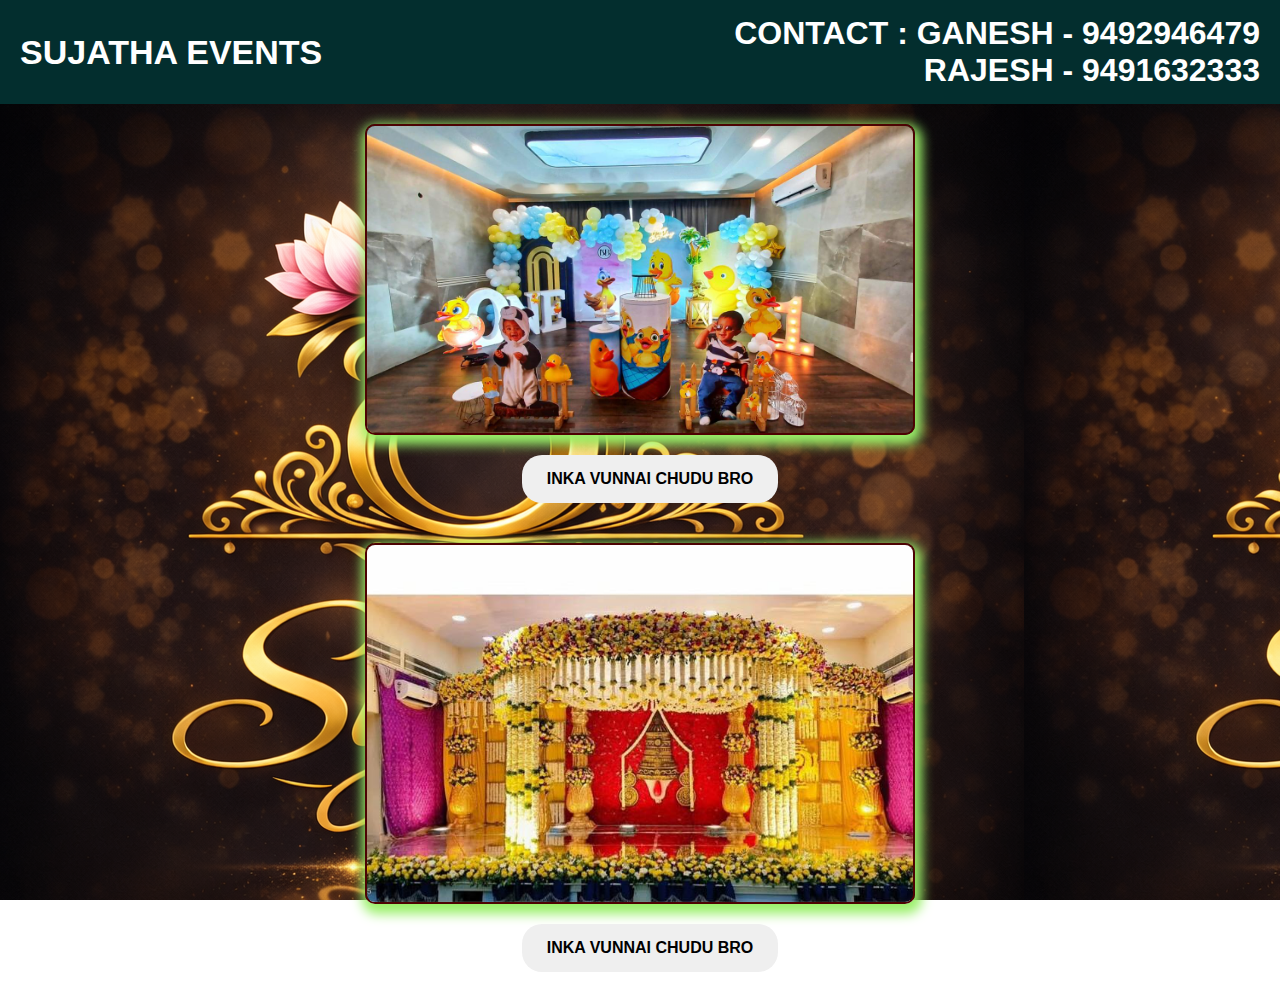
<file: index.html>
<!DOCTYPE html>
<html lang="en">
<head>
    <meta charset="UTF-8">
    <meta name="viewport" content="width=device-width, initial-scale=1.0">
    <title>Sujatha Events</title>
    <link rel="stylesheet" href="index.css">
</head>

<body>
    
    <div class="container">
        <div class="title"><h1>SUJATHA EVENTS</h1></div>
        <div class="contact"><h1>CONTACT : GANESH - 9492946479 <br> &nbsp;&nbsp;&nbsp;&nbsp;&nbsp;&nbsp;&nbsp;&nbsp;&nbsp;&nbsp;&nbsp;&nbsp;&nbsp;&nbsp;&nbsp;&nbsp;&nbsp;&nbsp;&nbsp;&nbsp; 
            RAJESH - 9491632333
        </h1></div>
    </div>
    
    <div class="event">
     
        <div class="mywebsite">
        <img class="event img" src="./web birthday.jpeg" alt="BIRTHDAY IMAGE">
        </div>
        <a href="./birthday.html"><button id="birthdayBtn"> <b>INKA VUNNAI CHUDU BRO </b> </button></a>

        <div class="mywebsite">
        <img class="event img" src="./dp.jpeg" alt="MARRIAGE">
        </div>
        <a href="./marriage.html"><button id="marriageBtn"><b>INKA VUNNAI CHUDU BRO </b></button></a>

    </div>


</body>
</html>
</file>
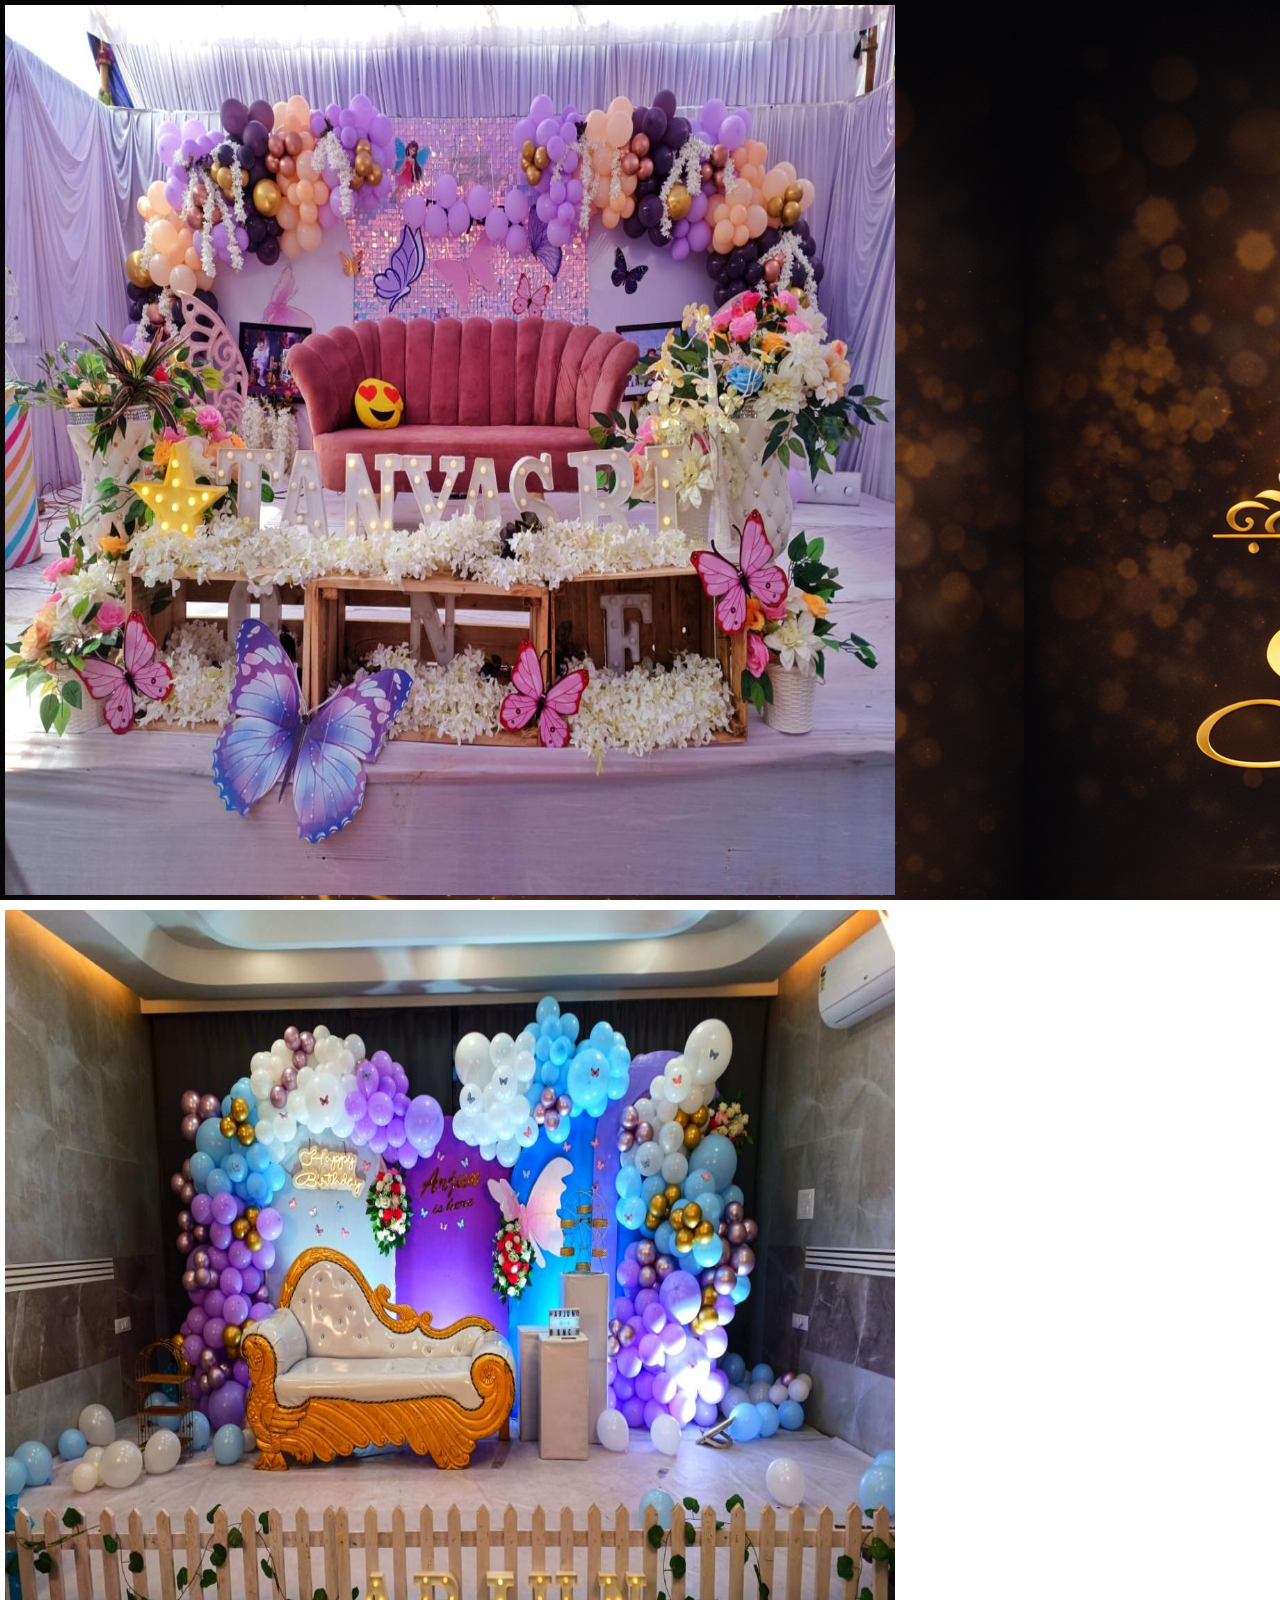
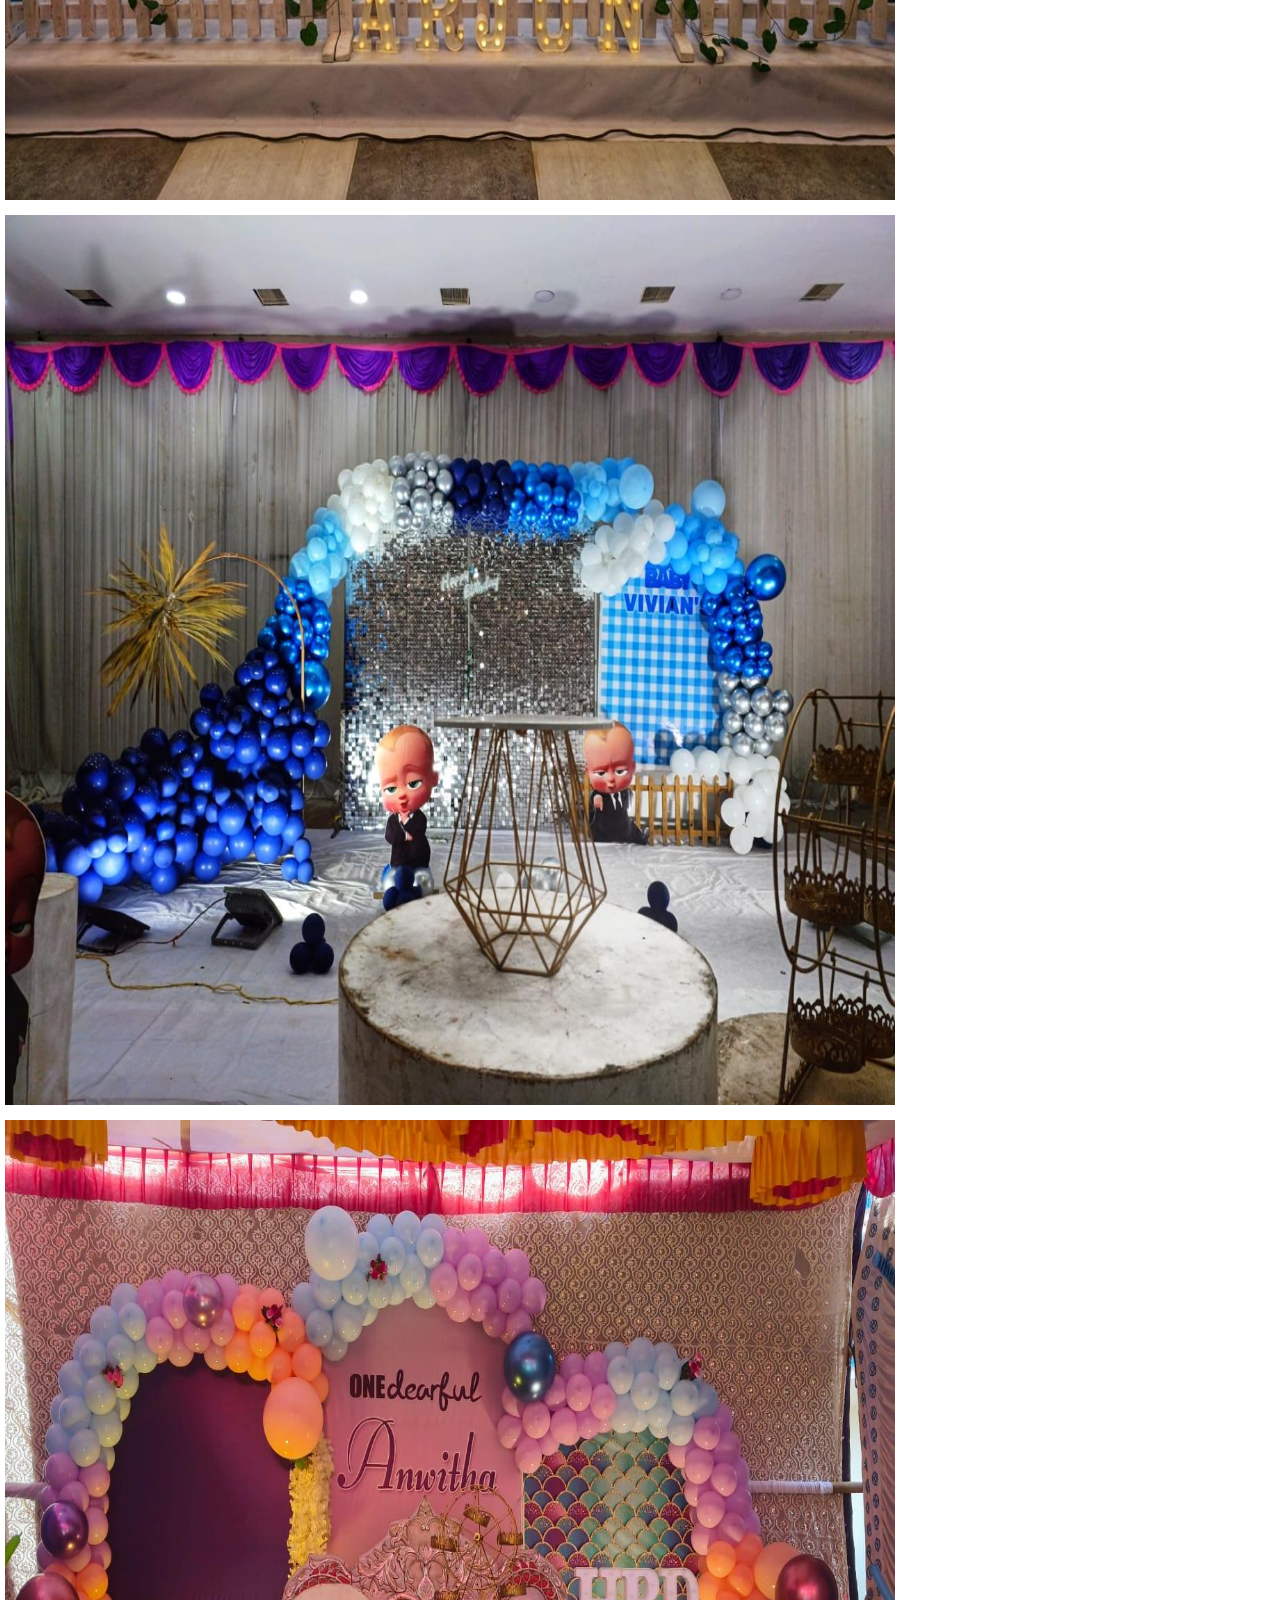
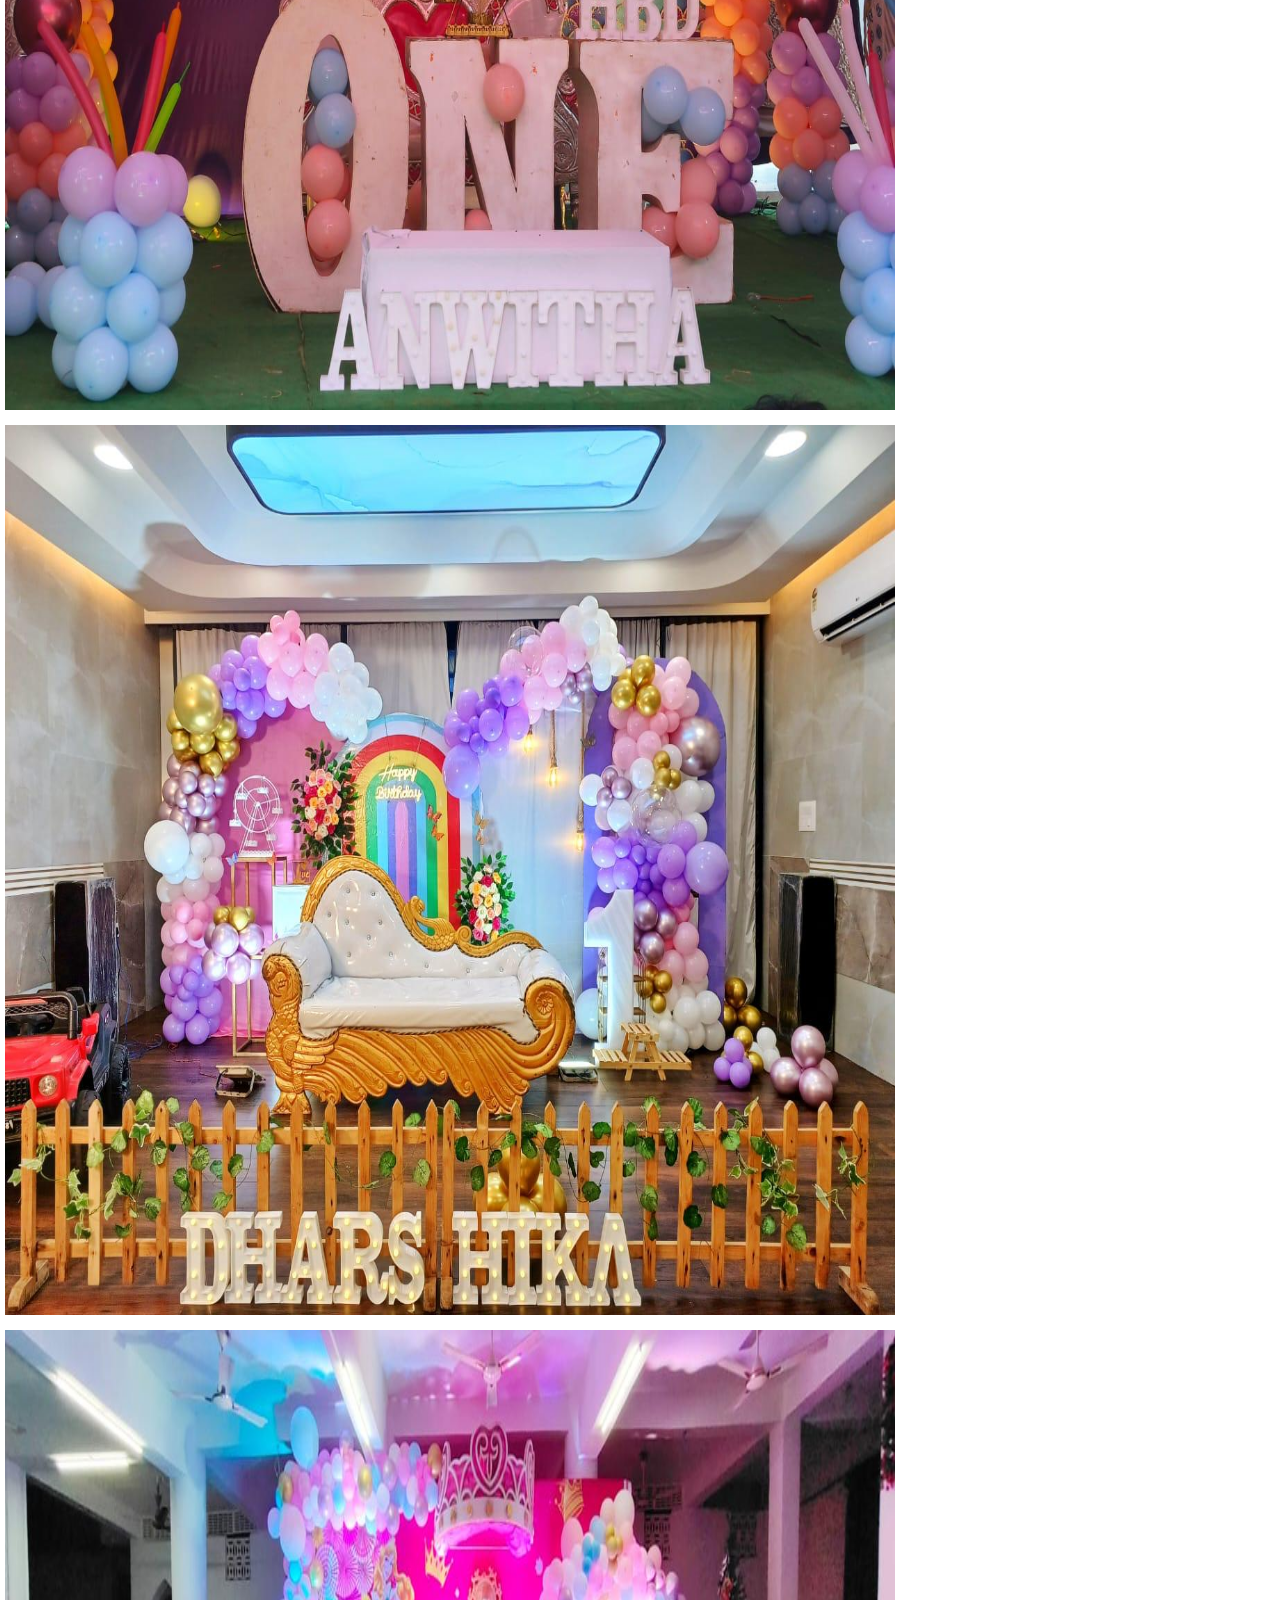
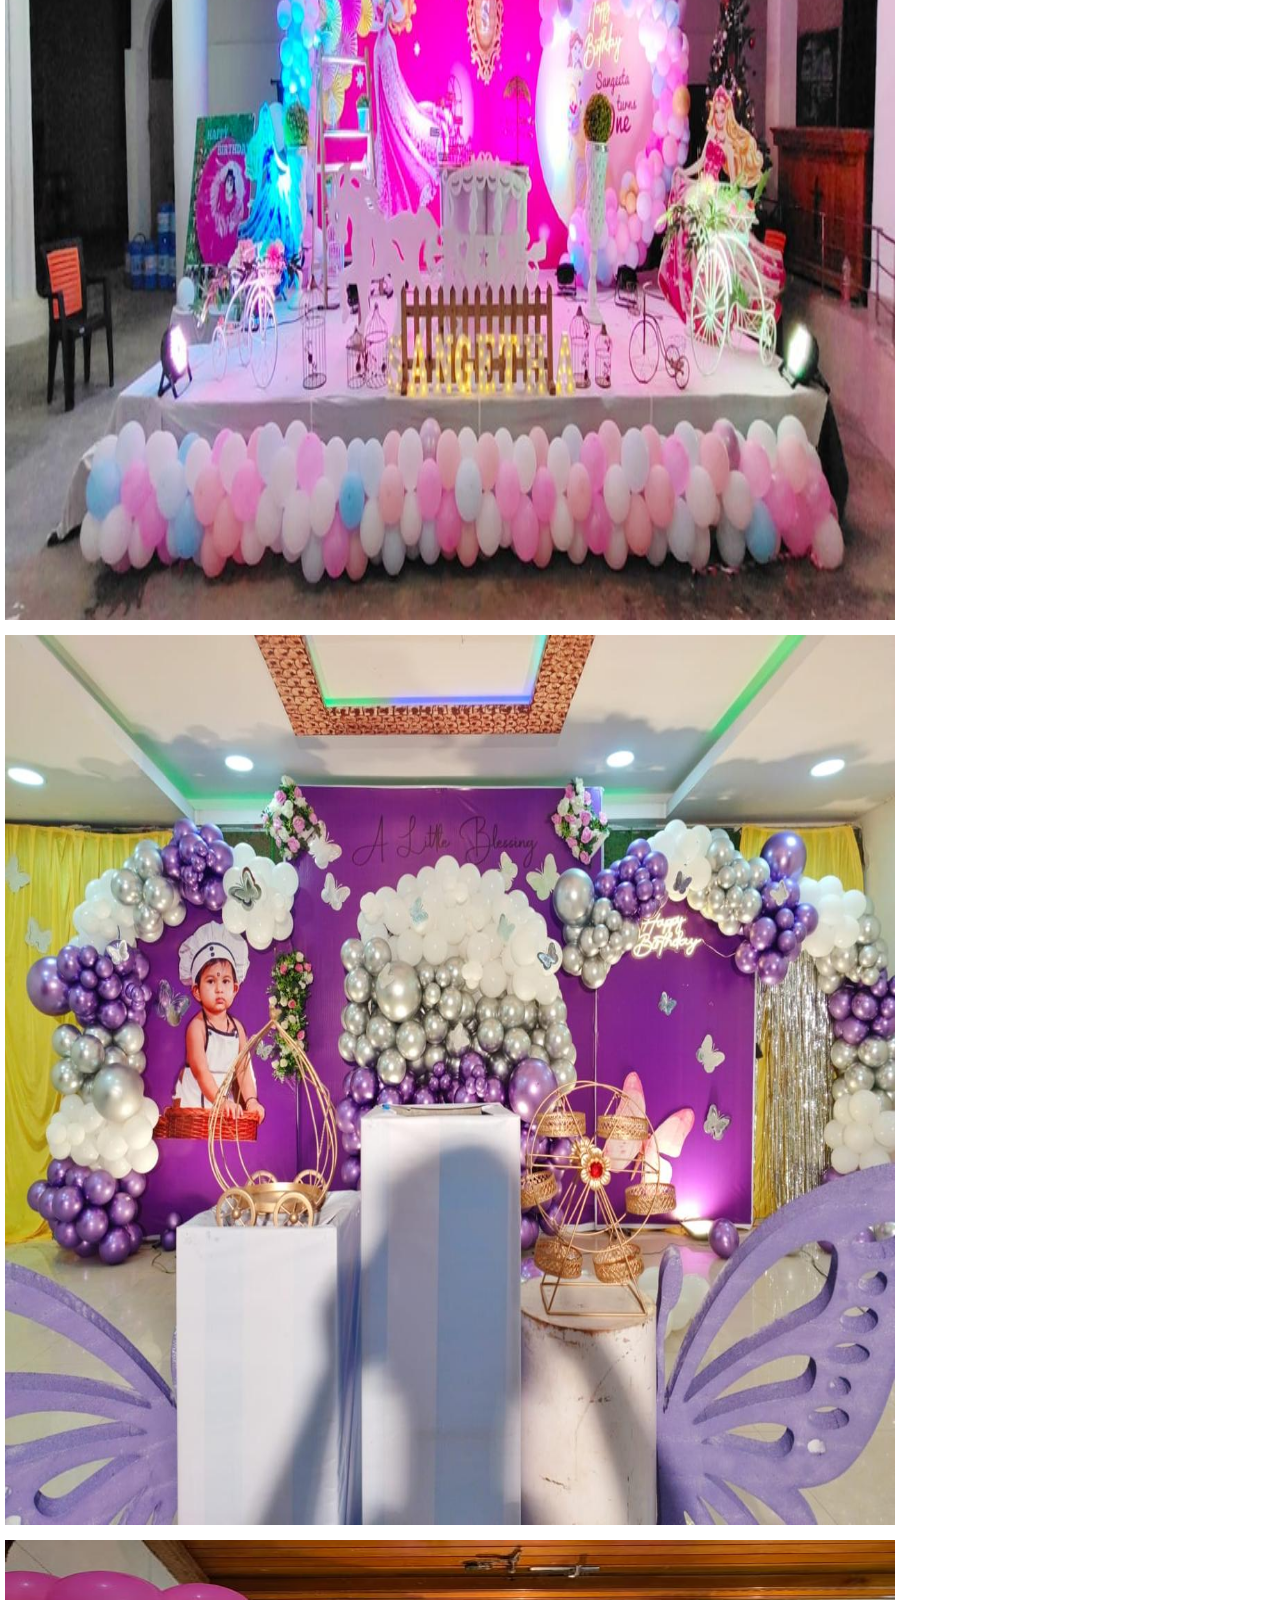
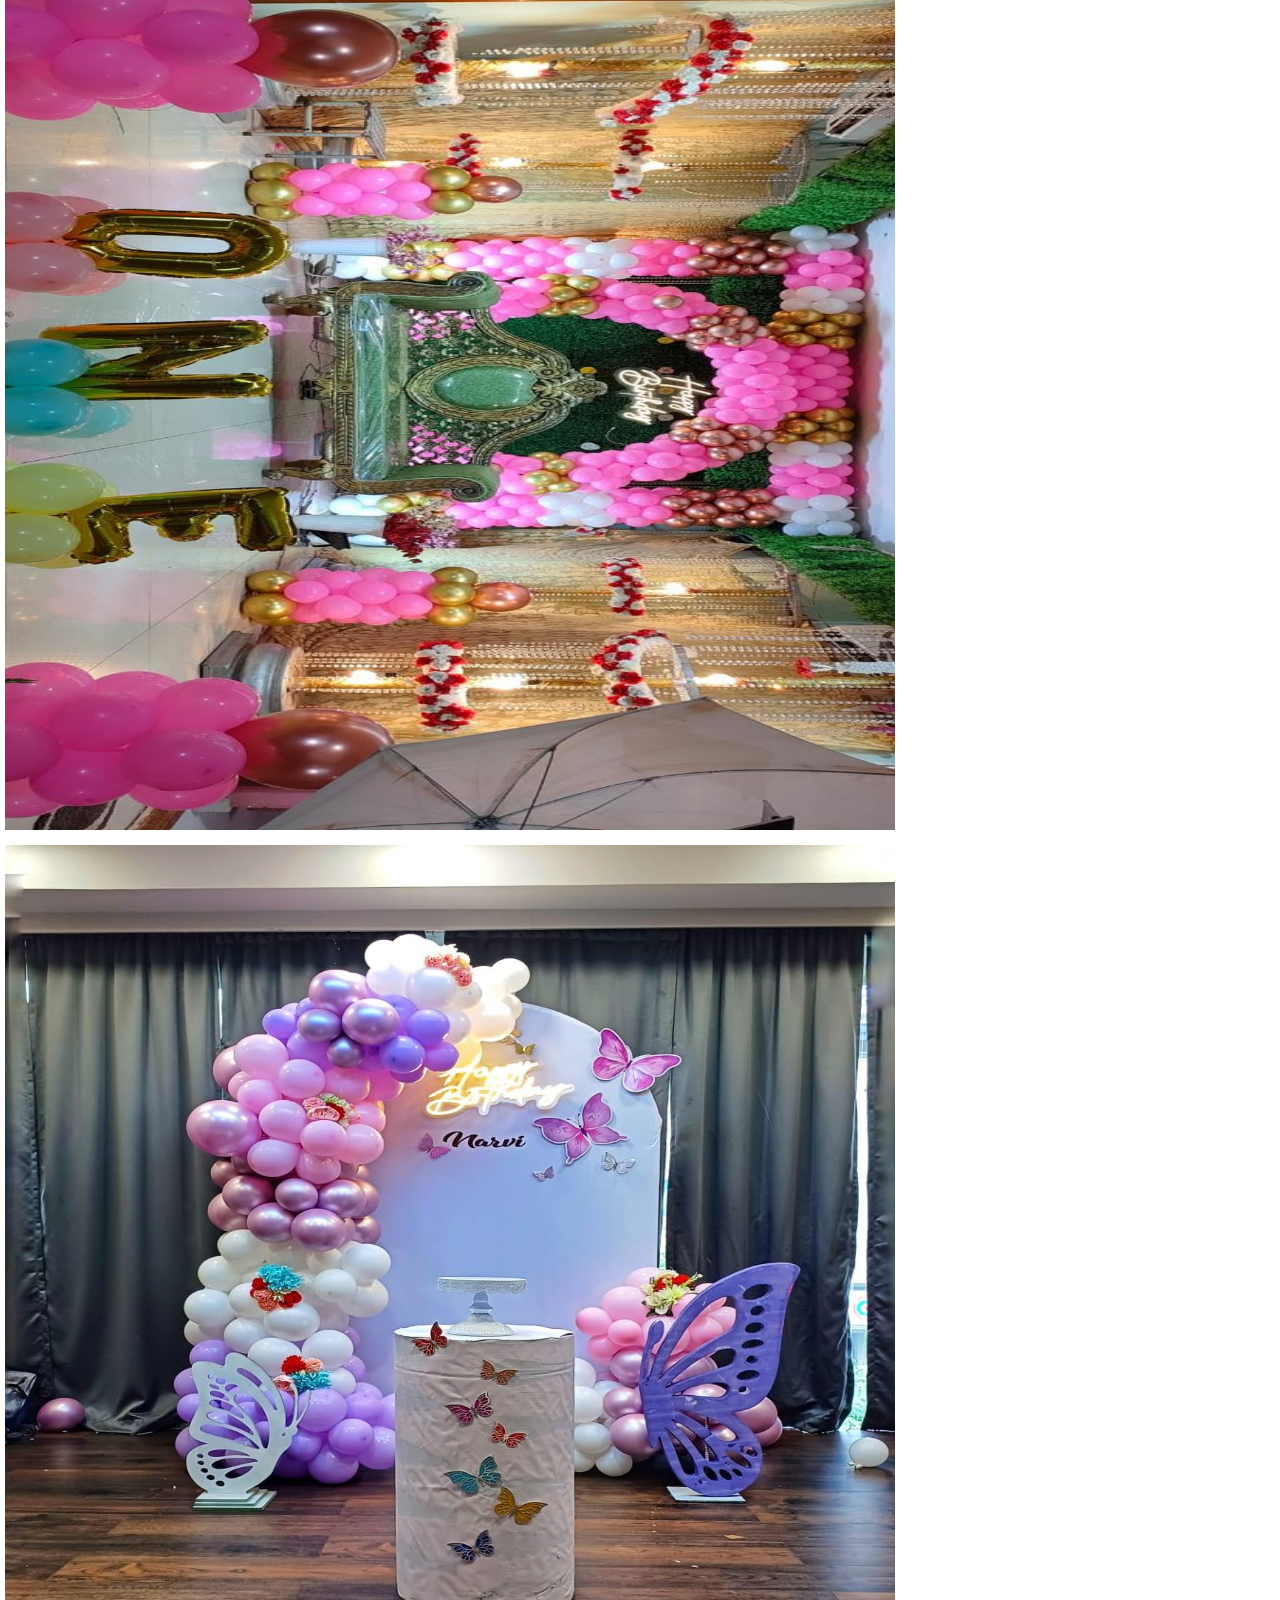
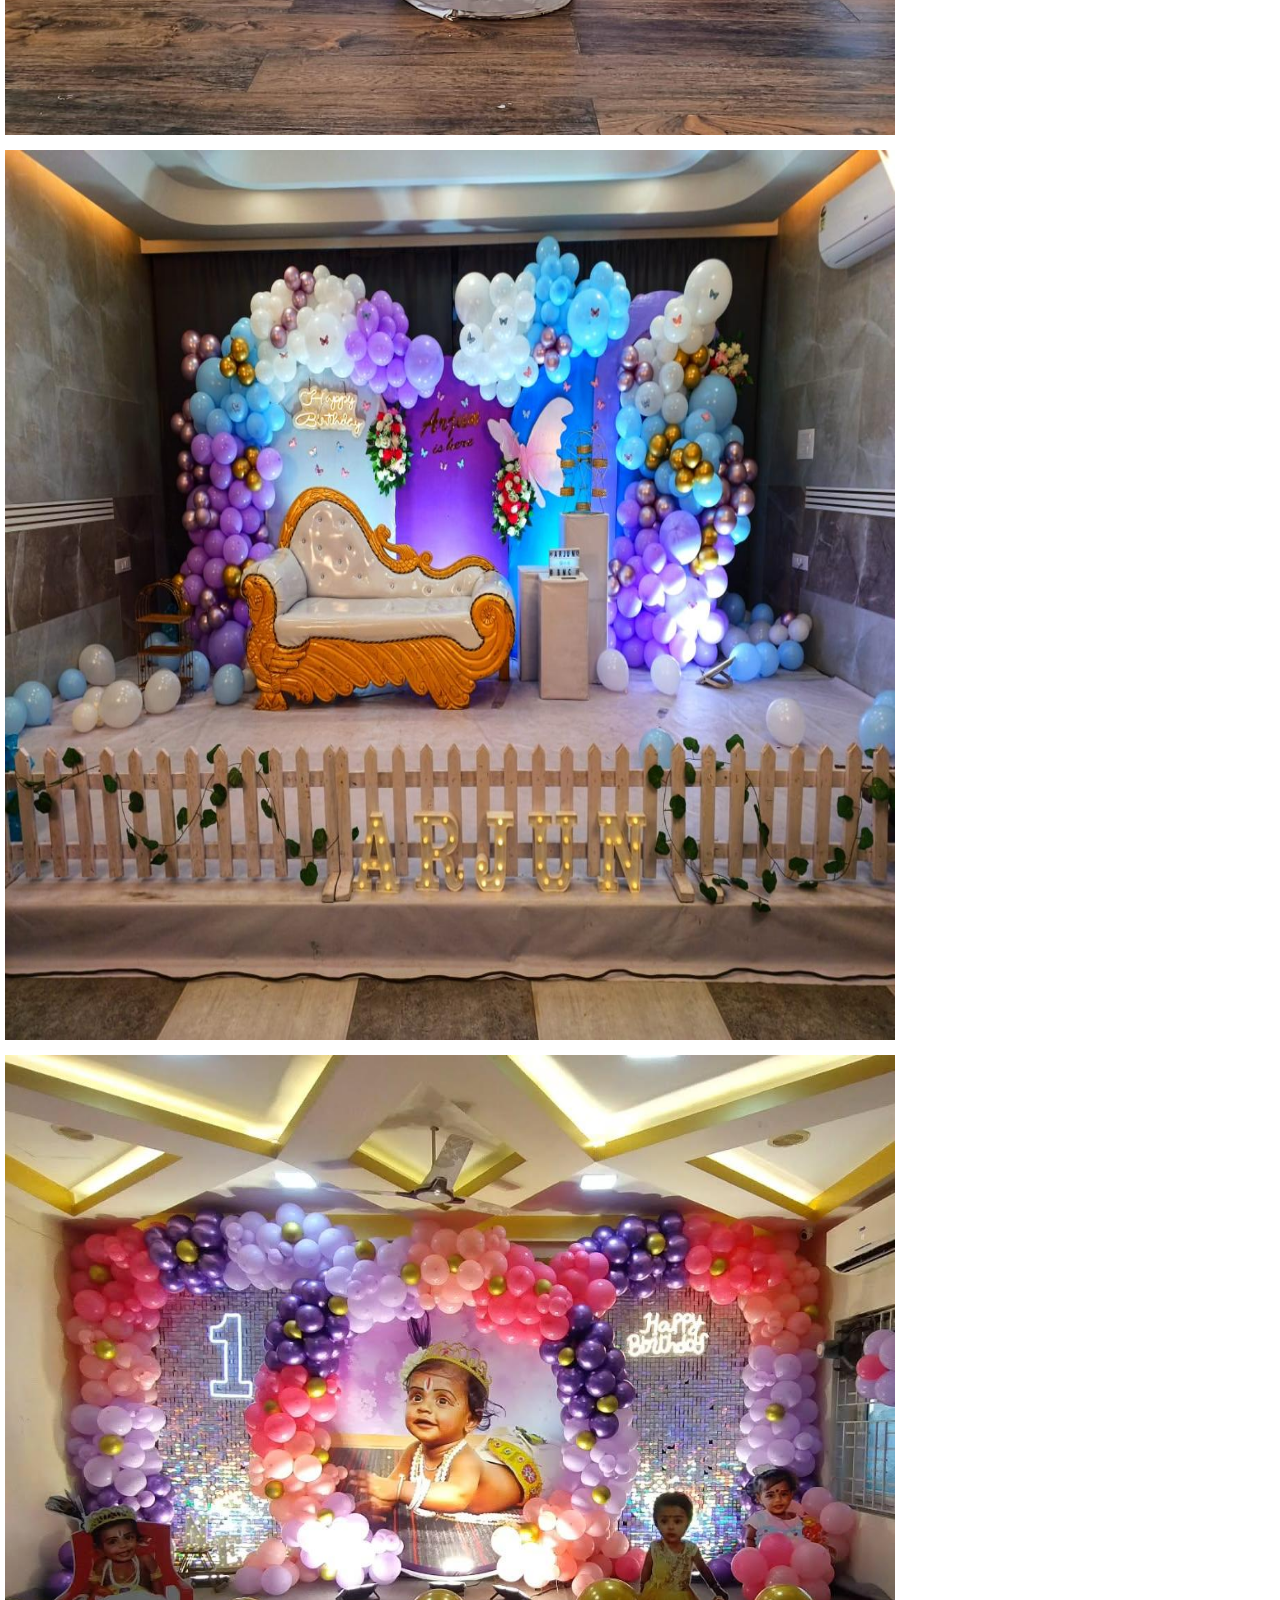
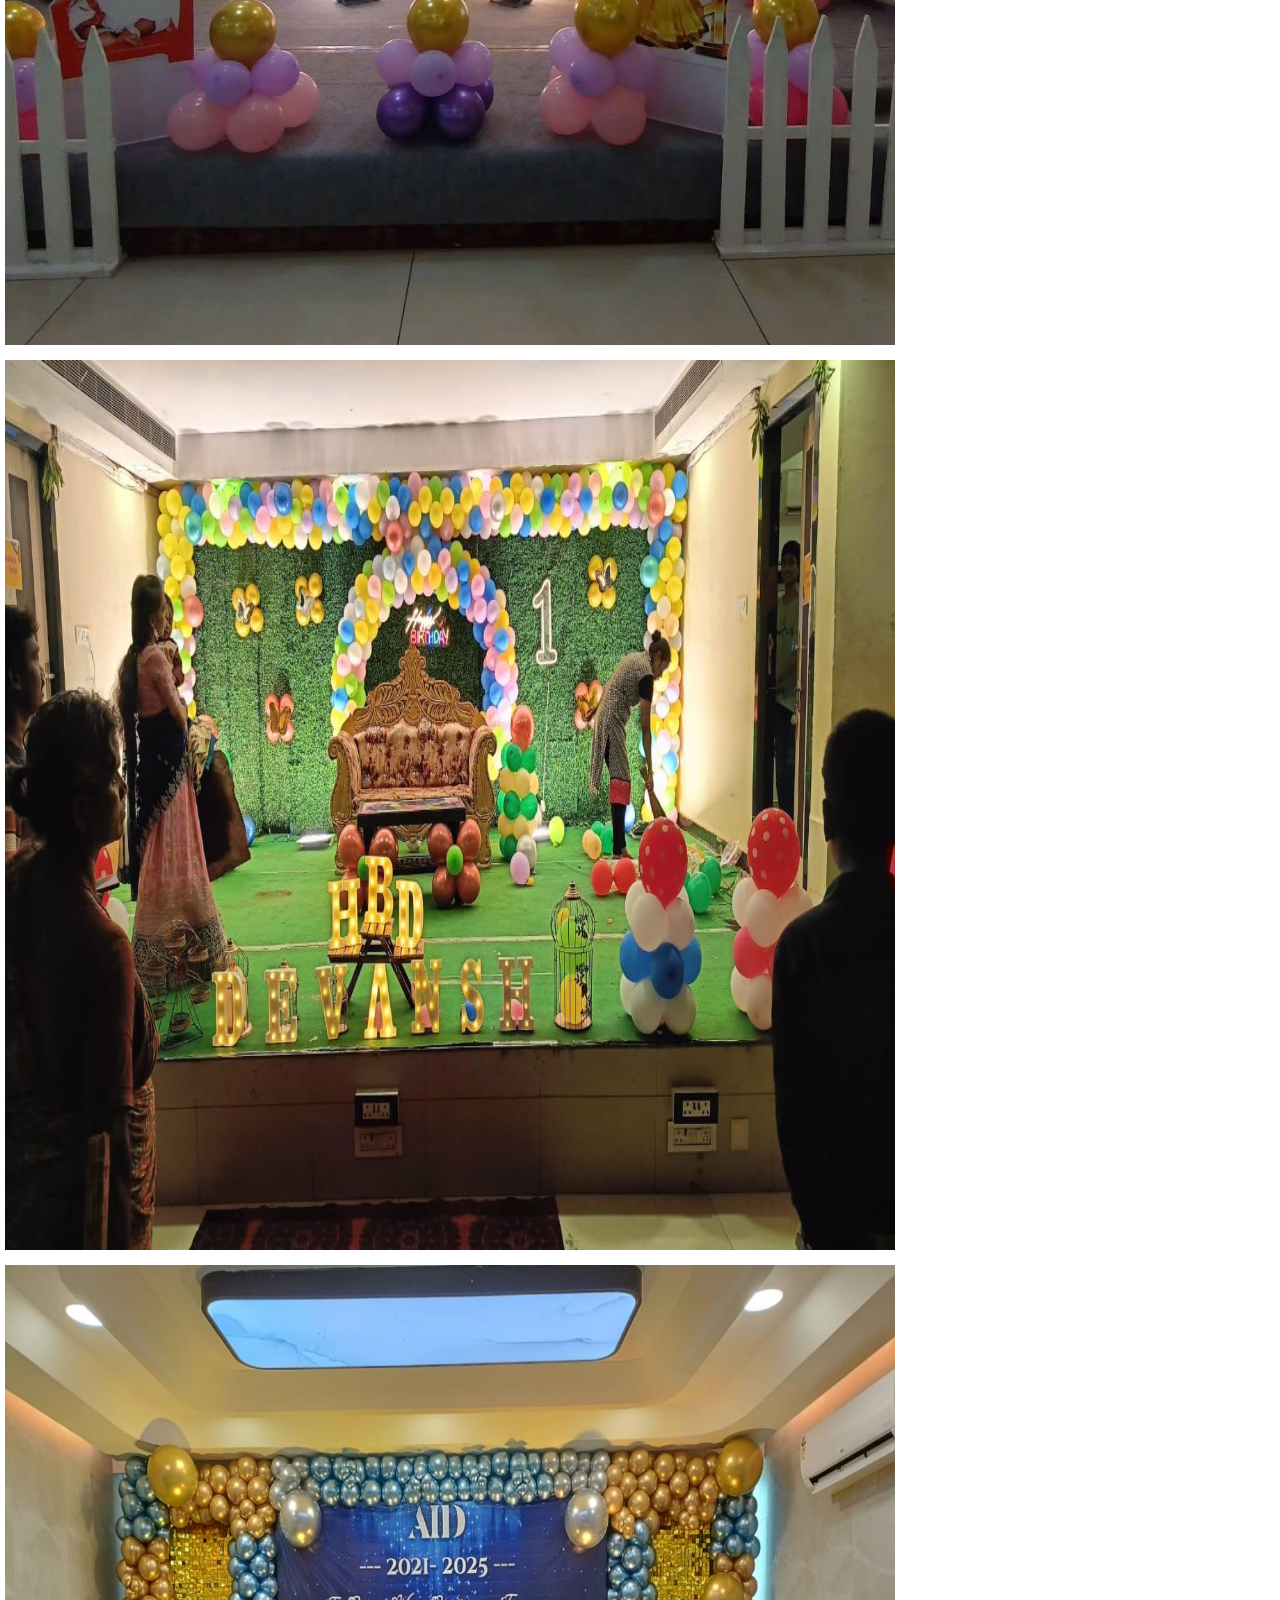
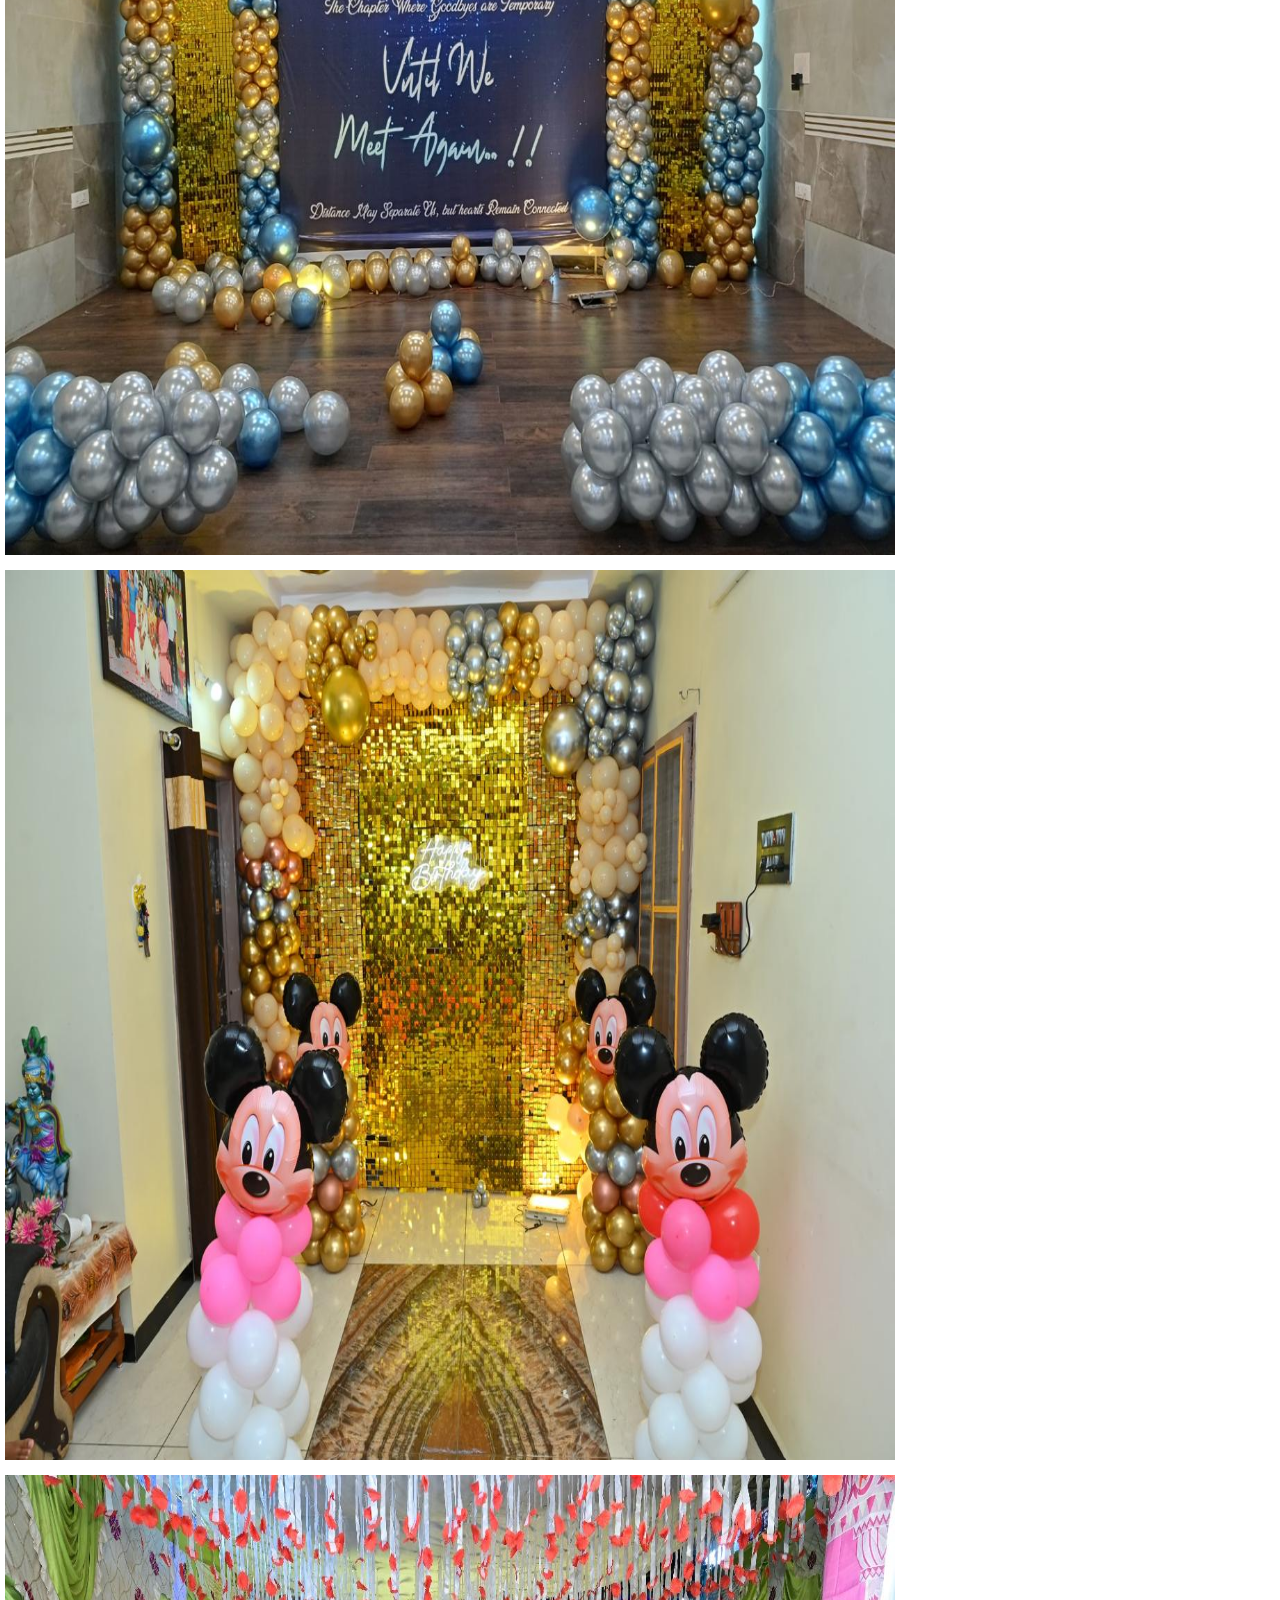
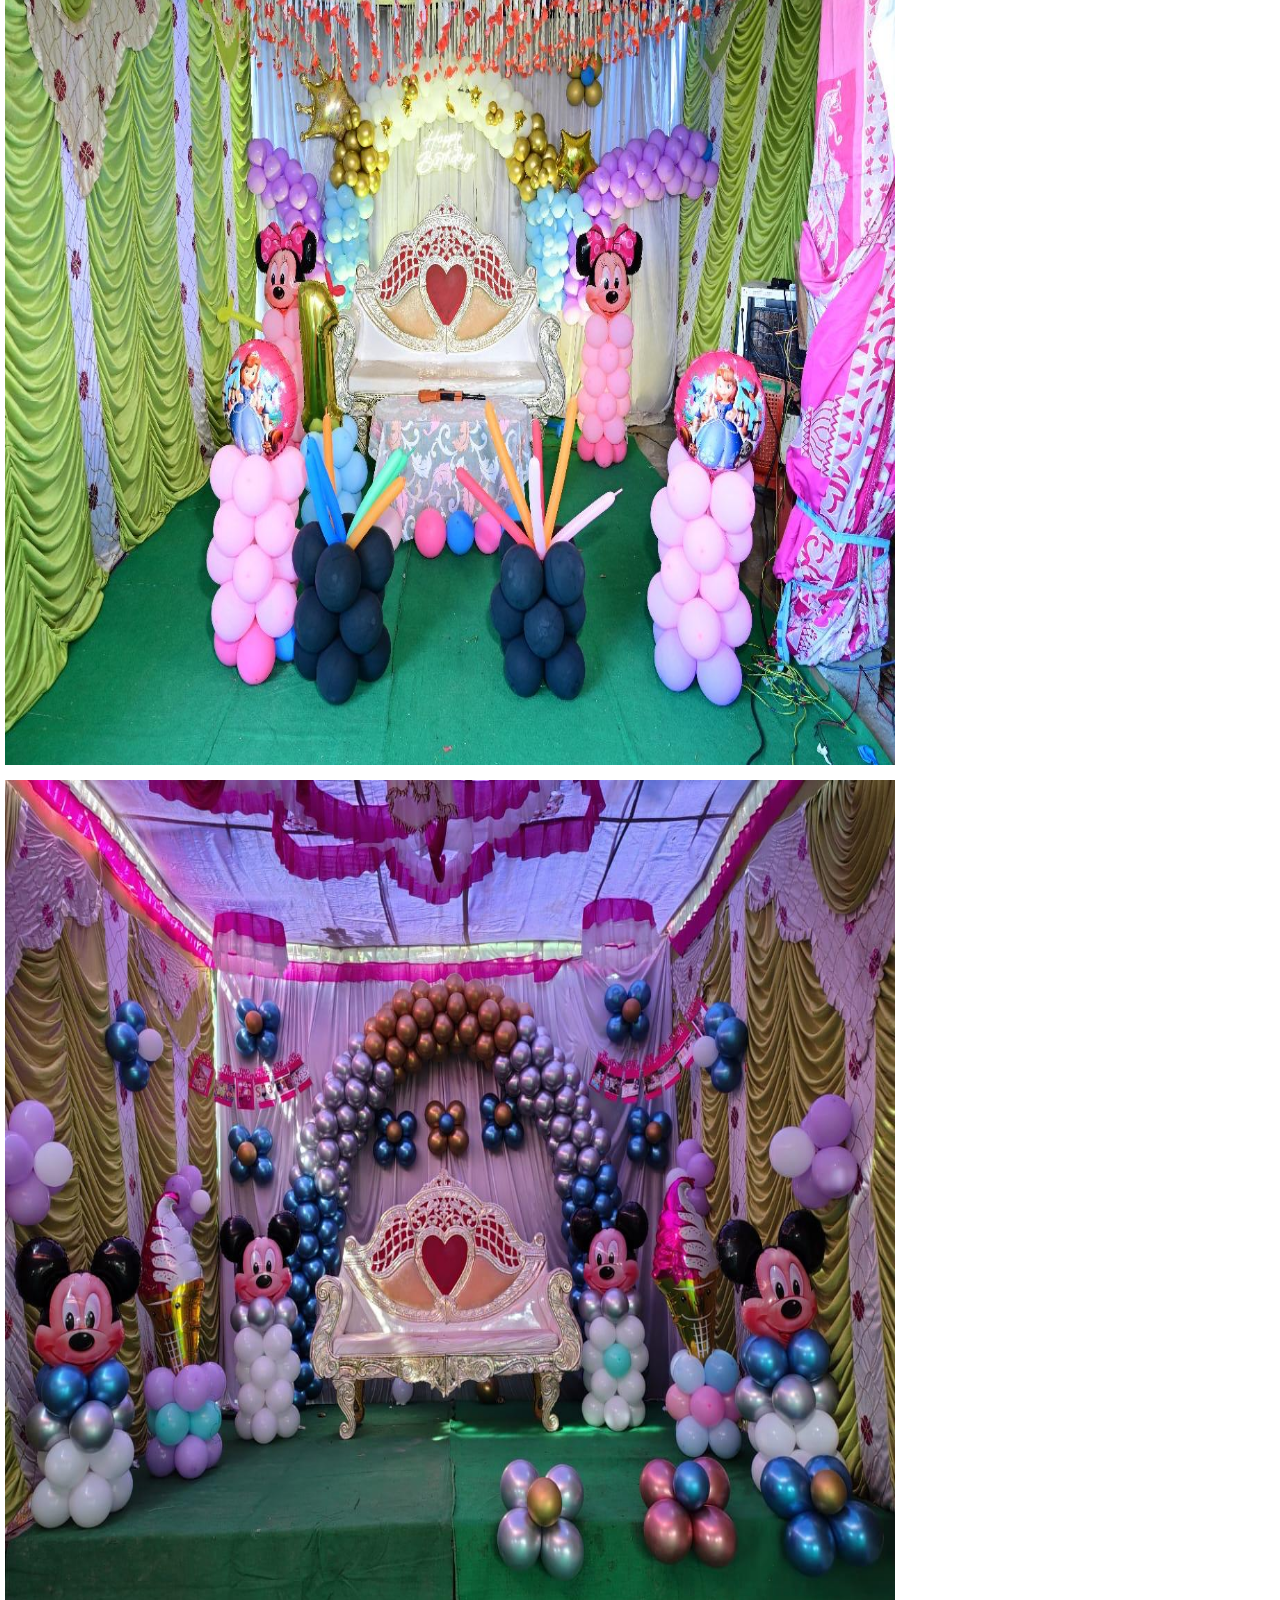
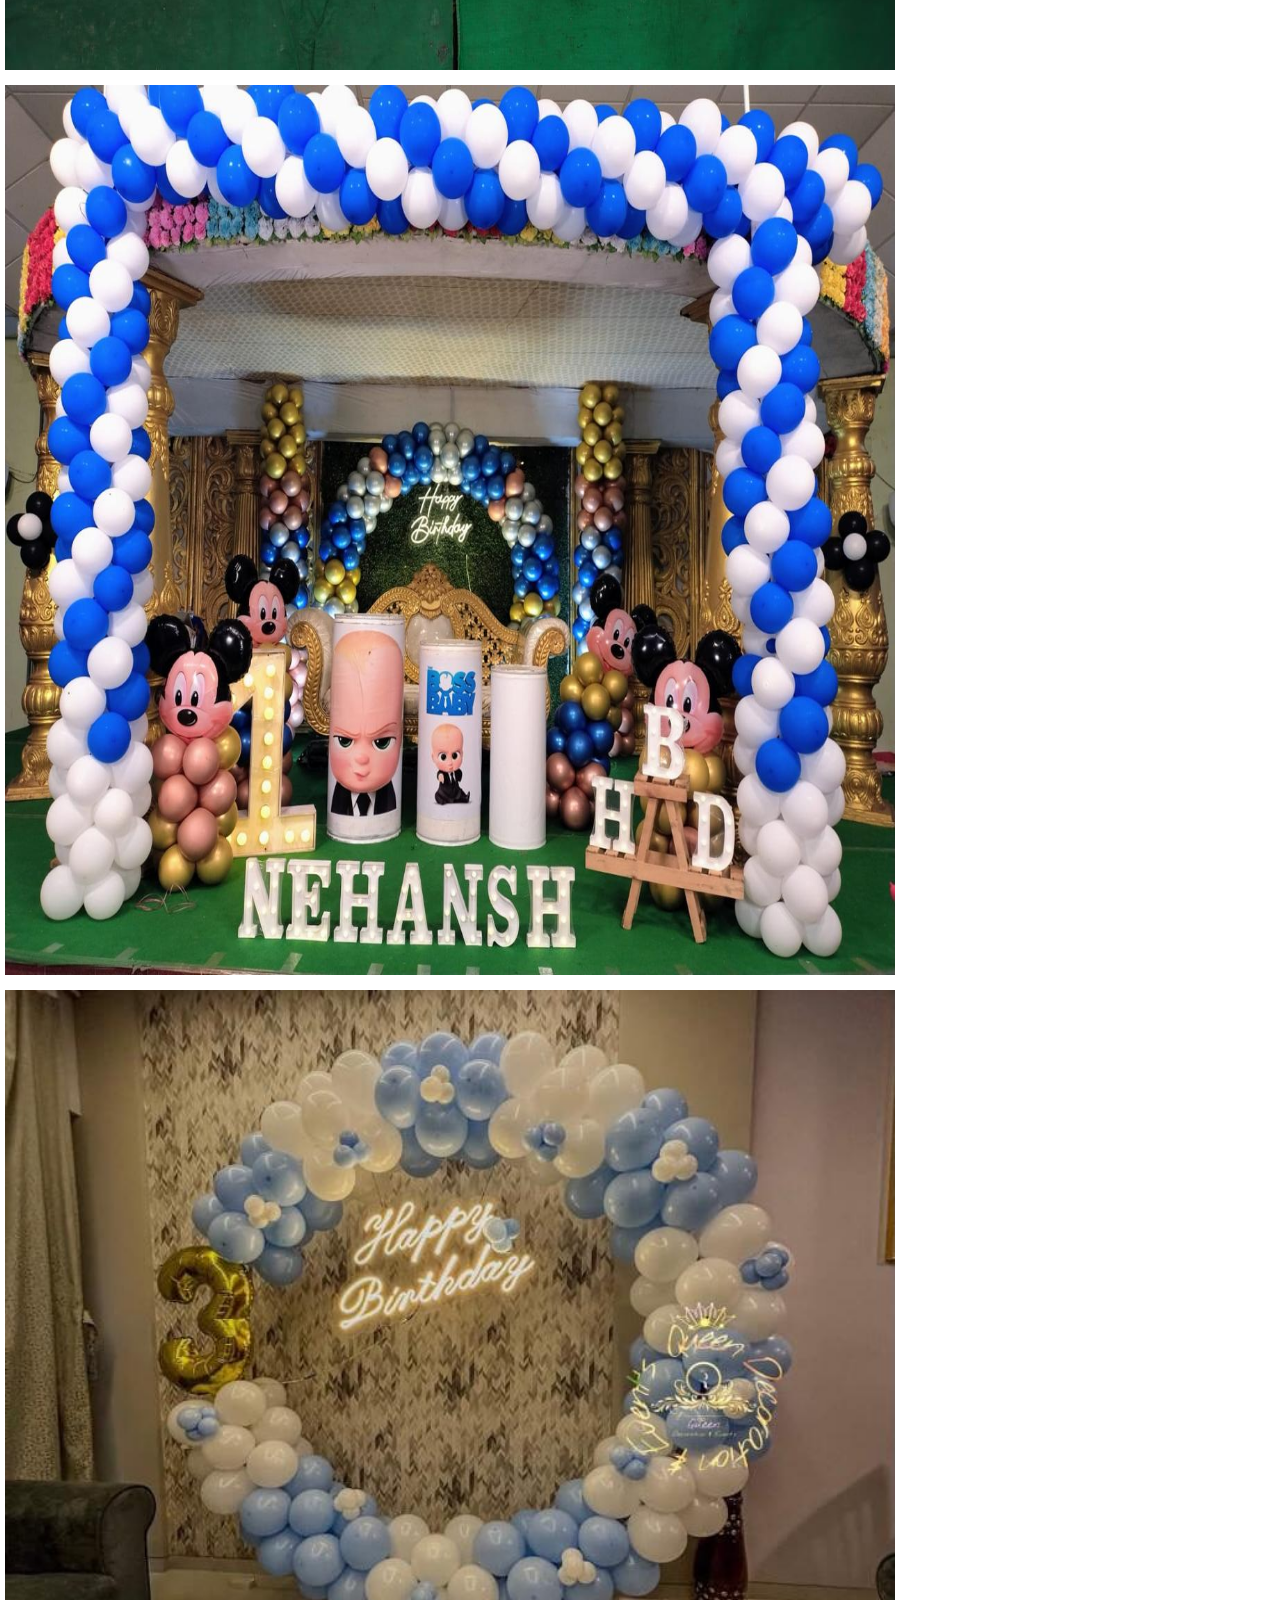
<file: birthday.html>
<!DOCTYPE html>
<html lang="en">
<head>
    <meta charset="UTF-8">
    <meta name="viewport" content="width=device-width, initial-scale=1.0">
    <title>Document</title>
    <link rel="stylesheet" href="index.css">
</head>
<body>
    <img class="image"  src="./birthday/dec-1.jpeg" alt="">
    <img class="image"  src="./birthday/dec-3.jpeg" alt="">
    <img class="image"  src="./birthday/dec-4.jpeg" alt="">
    <img class="image"  src="./birthday/dec-5.jpeg" alt="">
    <img class="image"  src="./birthday/dec-6.jpeg" alt="">
    <img class="image"  src="./birthday/dec-7.jpeg" alt="">
    <img class="image"  src="./birthday/dec-8.jpeg" alt="">
    <img class="image"  src="./birthday/dec-9.jpeg" alt="">
    <img class="image"  src="./birthday/dec-10.jpeg" alt="">
    <img class="image"  src="./birthday/dec-11.jpeg" alt="">
    <img class="image"  src="./birthday/dec-12.jpeg" alt="">
    <img class="image"  src="./birthday/dec-13.jpeg" alt="">
    <img class="image" src="./birthday/dec-14.jpeg" alt="">
    <img class="image" src="./birthday/dec-15.jpeg" alt="">
    <img class="image" src="./birthday/dec-16.jpeg" alt="">
    <img class="image" src="./birthday/17.jpeg" alt="">
    <img class="image" src="./birthday/18.jpeg" alt="">
    <img class="image" src="./birthday/19.jpeg" alt="">
    <img class="image" src="./birthday/20.jpeg" alt="">
    <img class="image" src="./birthday/21.jpeg" alt="">
    <img class="image" src="./birthday/22.jpeg" alt="">
    <img class="image" src="./birthday/23.jpeg" alt="">
    <img class="image" src="./birthday/24.jpeg" alt="">
    <img class="image" src="./birthday/24.jpeg" alt="">
    <img class="image" src="./birthday/26.jpeg" alt="">
    <img class="image" src="./birthday/27.jpeg" alt="">
    <img class="image" src="./birthday/28.jpeg" alt="">
    <img class="image" src="./birthday/29.jpeg" alt="">
    <img class="image" src="./birthday/30.jpeg" alt="">
    <img class="image" src="./birthday/31.jpeg" alt="">
    <img class="image" src="./birthday/32.jpeg" alt="">
    <img class="image" src="./birthday/33.jpeg" alt="">
    <img class="image" src="./birthday/34.jpeg" alt="">
    <img class="image" src="./birthday/35.jpeg" alt="">
    <img class="image" src="./birthday/36.jpeg" alt="">
    <img class="image" src="./birthday/37.jpeg" alt="">
    <img class="image" src="./birthday/38.jpeg" alt="">
    <img class="image" src="./birthday/39.jpeg" alt="">
    <img class="image" src="./birthday/40.jpeg" alt="">
    <img class="image" src="./birthday/41.jpeg" alt="">
    <img class="image" src="./birthday/42.jpeg" alt="">
    <img class="image" src="./birthday/43.jpeg" alt="">
    <img class="image" src="./birthday/44.jpeg" alt="">
    <img class="image" src="./birthday/45.jpeg" alt="">
    <img class="image" src="./birthday/46.jpeg" alt="">
    <img class="image" src="./birthday/47.jpeg" alt="">
    <img class="image" src="./birthday/48.jpeg" alt="">
    <img class="image" src="./birthday/49.jpeg" alt="">
    <img class="image" src="./birthday/50.jpeg" alt="">
    <img class="image" src="./birthday/51.jpeg" alt="">
    <img class="image" src="./birthday/52.jpeg" alt="">
    <img class="image" src="./birthday/53.jpeg" alt="">
    <img class="image" src="./birthday/54.jpeg" alt="">
    <img class="image" src="./birthday/55.jpeg" alt="">
    <img class="image" src="./birthday/56.jpeg" alt="">
    <img class="image" src="./birthday/57.jpeg" alt="">
    <img class="image" src="./birthday/58.jpeg" alt="">
    <img class="image" src="./birthday/59.jpeg" alt="">
    <img class="image" src="./birthday/60.jpeg" alt="">
    <img class="image" src="./birthday/61.jpeg" alt="">
    <img class="image" src="./birthday/62.jpeg" alt="">
    <img class="image" src="./birthday/63.jpeg" alt="">
    <img class="image" src="./birthday/64.jpeg" alt="">
    <img class="image" src="./birthday/65.jpeg" alt="">
    <img class="image" src="./birthday/66.jpeg" alt="">
    <img class="image" src="./birthday/67.jpeg" alt="">
    <img class="image" src="./birthday/68.jpeg" alt="">
    <img class="image"src="./birthday/69.jpeg" alt="">
    <img class="image" src="./birthday/70.jpeg" alt="">
    <img class="image" src="./birthday/71.jpeg" alt="">
    <img class="image" src="./birthday/72.jpeg" alt="">
    <img class="image" src="./birthday/73.jpeg" alt="">
    <img class="image" src="./birthday/74.jpeg" alt="">
    <img class="image" src="./birthday/75.jpeg" alt="">
    <img class="image" src="./birthday/76.jpeg" alt="">
    <img class="image" src="./birthday/77.jpeg" alt="">
    <img class="image" src="./birthday/78.jpeg" alt="">
    <img class="image" src="./birthday/79.jpeg" alt="">
    <img class="image" src="./birthday/80.jpeg" alt="">
    <img class="image" src="./birthday/81.jpeg" alt="">
    <img class="image" src="./birthday/82.jpeg" alt="">
    <img class="image"src="./birthday/83.jpeg" alt="">
    <img class="image" src="./birthday/84.jpeg" alt="">
    <img class="image" src="./birthday/85.jpeg" alt="">
    <img class="image" src="./birthday/86.jpeg" alt="">
    <img class="image" src="./birthday/87.jpeg" alt="">
    <img class="image" src="./birthday/88.jpeg" alt="">
    <img class="image" src="./birthday/89.jpeg" alt="">
    <img class="image" src="./birthday/90.jpeg" alt="">
    <img class="image" src="./birthday/91.jpeg" alt="">
    <img class="image"src="./birthday/92.jpeg" alt="">
    <img class="image" src="./birthday/93.jpeg" alt="">
    <img class="image" src="./birthday/94.jpeg" alt="">
    <img class="image" src="./birthday/95.jpeg" alt="">
    <img class="image" src="./birthday/96.jpeg" alt="">
    <img class="image" src="./birthday/97.jpeg" alt="">
    <img class="image" src="./birthday/98.jpeg" alt="">
    <img class="image" src="./birthday/99.jpeg" alt="">
    <img class="image" src="./birthday/100.jpeg" alt="">
    <img class="image" src="./birthday/101.jpeg" alt="">
    <img class="image" src="./birthday/102.jpeg" alt="">
    <img class="image" src="./birthday/103.jpeg" alt="">
    <img class="image" src="./birthday/104.jpeg" alt="">
    <img class="image" src="./birthday/105.jpeg" alt="">
    <img class="image"src="./birthday/106.jpeg" alt="">
    <img class="image" src="./birthday/107.jpeg" alt="">
    <img class="image" src="./birthday/108.jpeg" alt="">
    <img class="image" src="./birthday/109.jpeg" alt="">
    <img class="image" src="./birthday/110.jpeg" alt="">
    <img class="image" src="./birthday/111.jpeg" alt="">
    <img class="image" src="./birthday/112.jpeg" alt="">
    <img class="image" src="./birthday/113.jpeg" alt="">




</body>
</html>
</file>
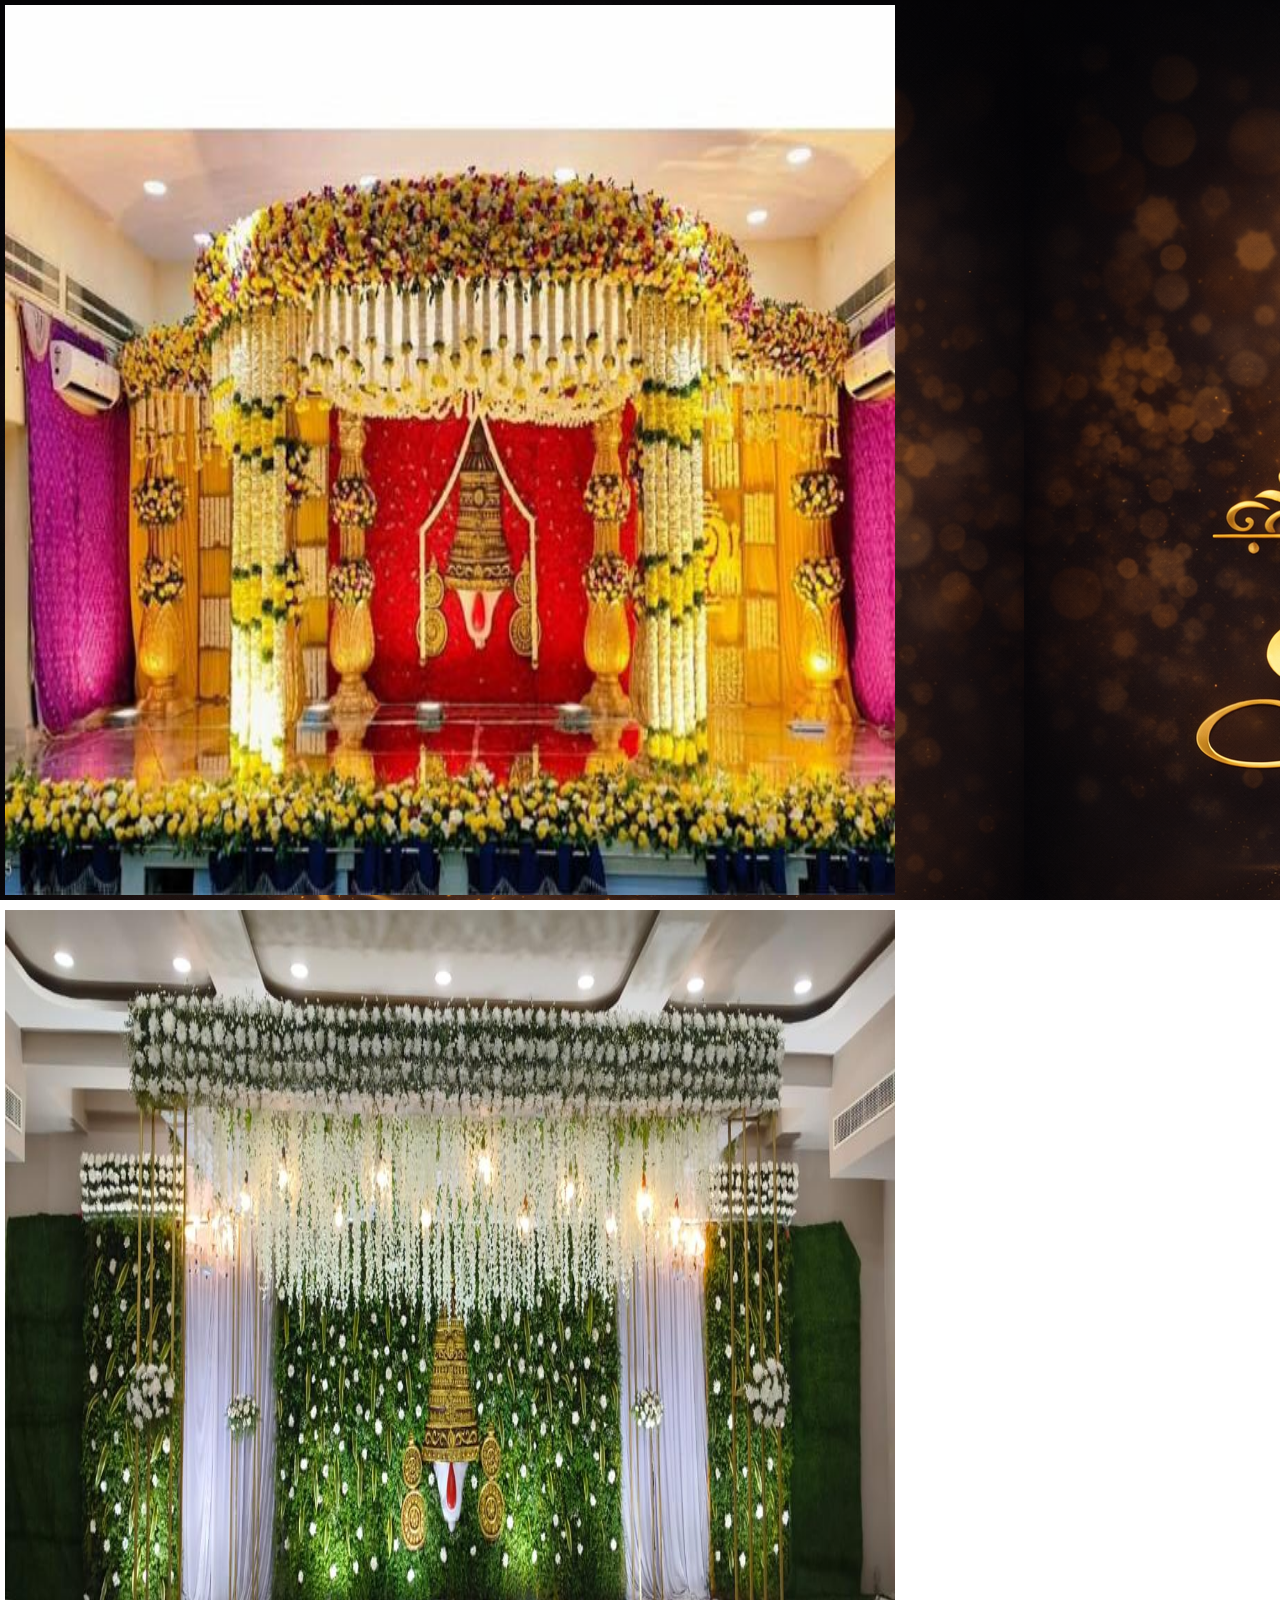
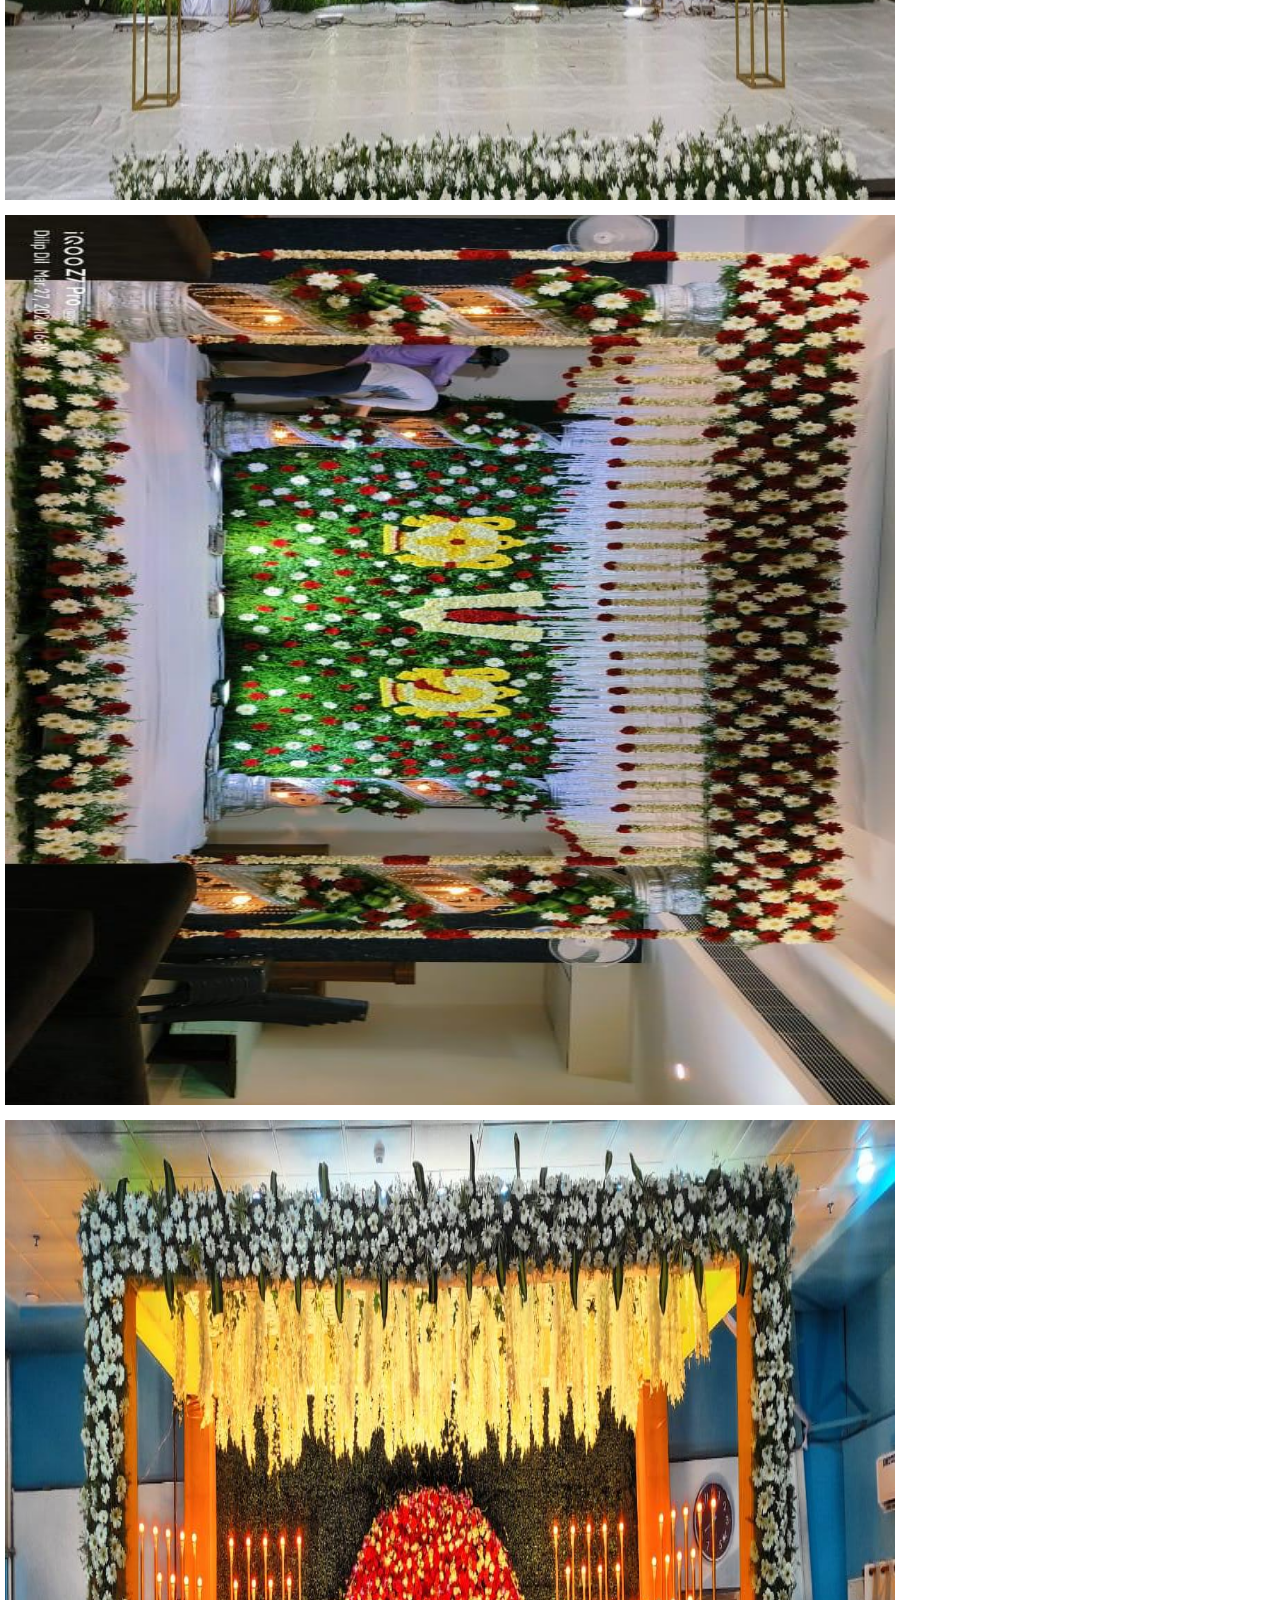
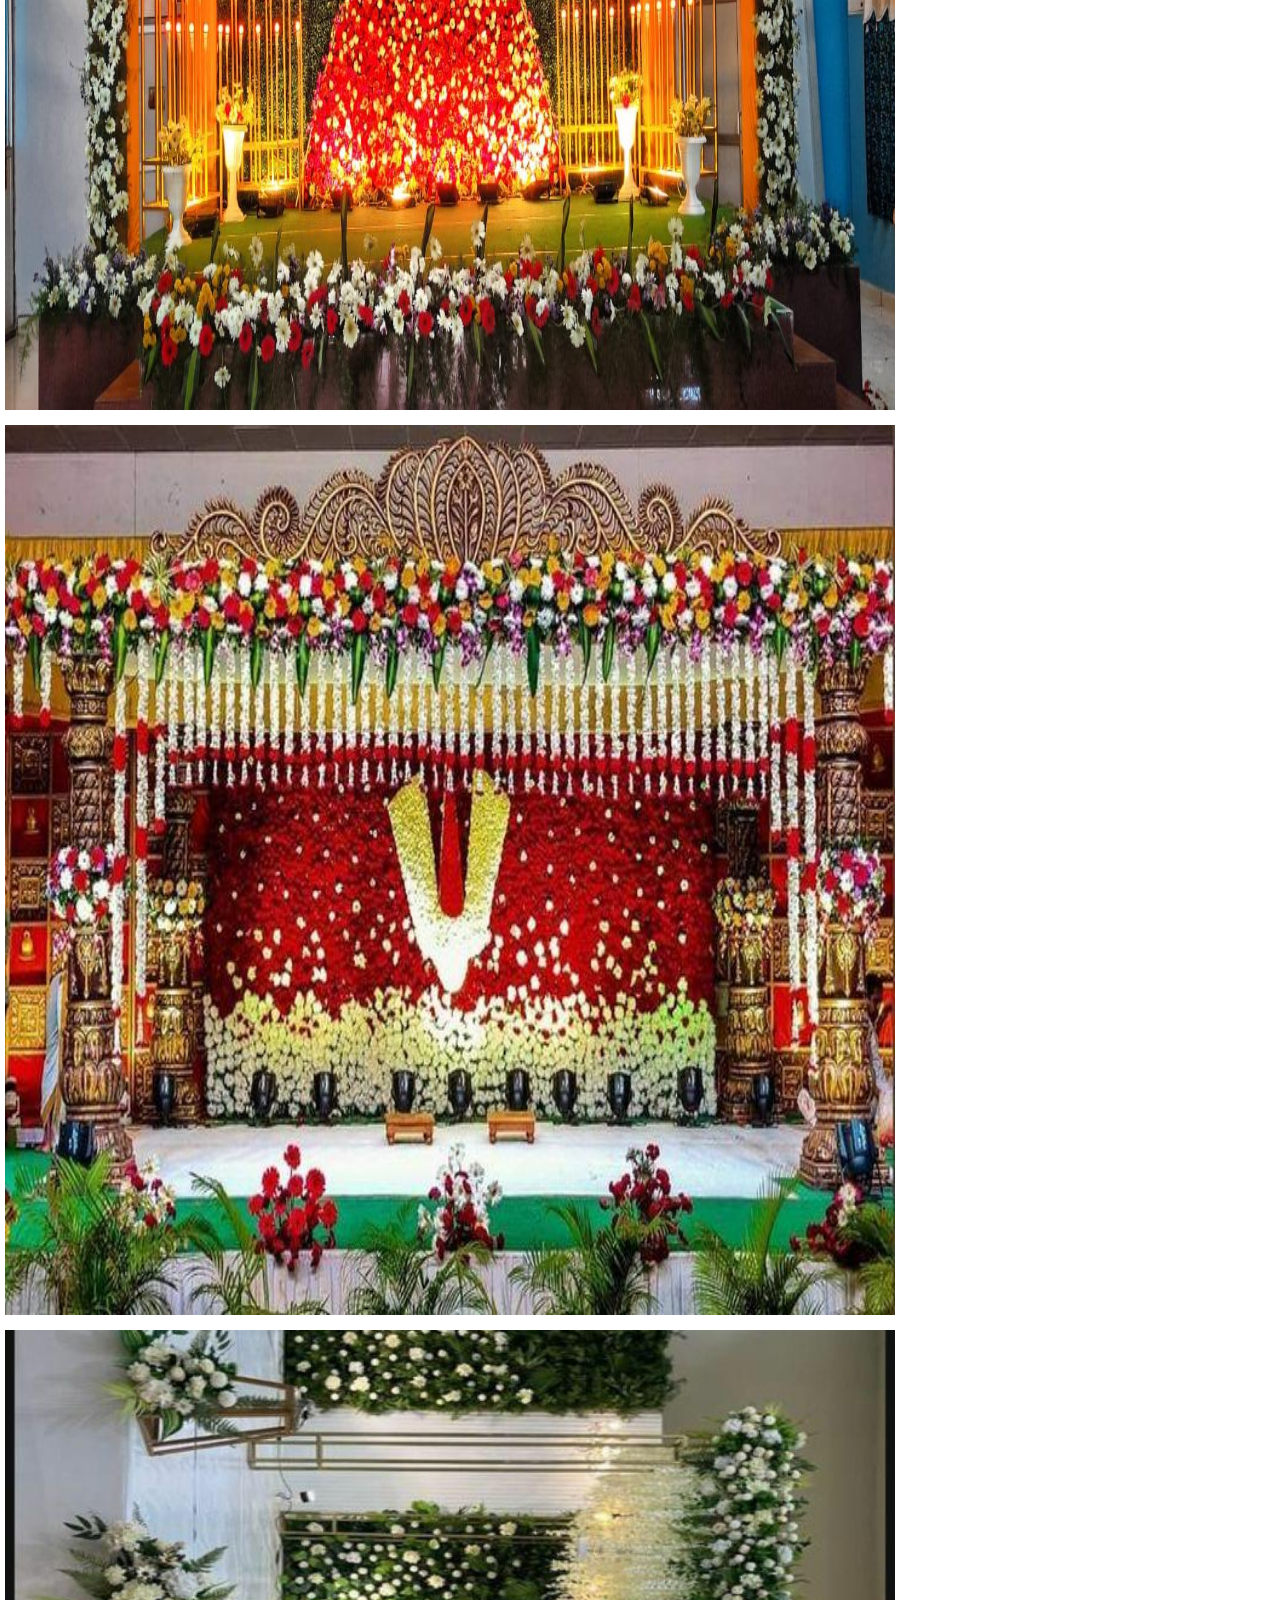
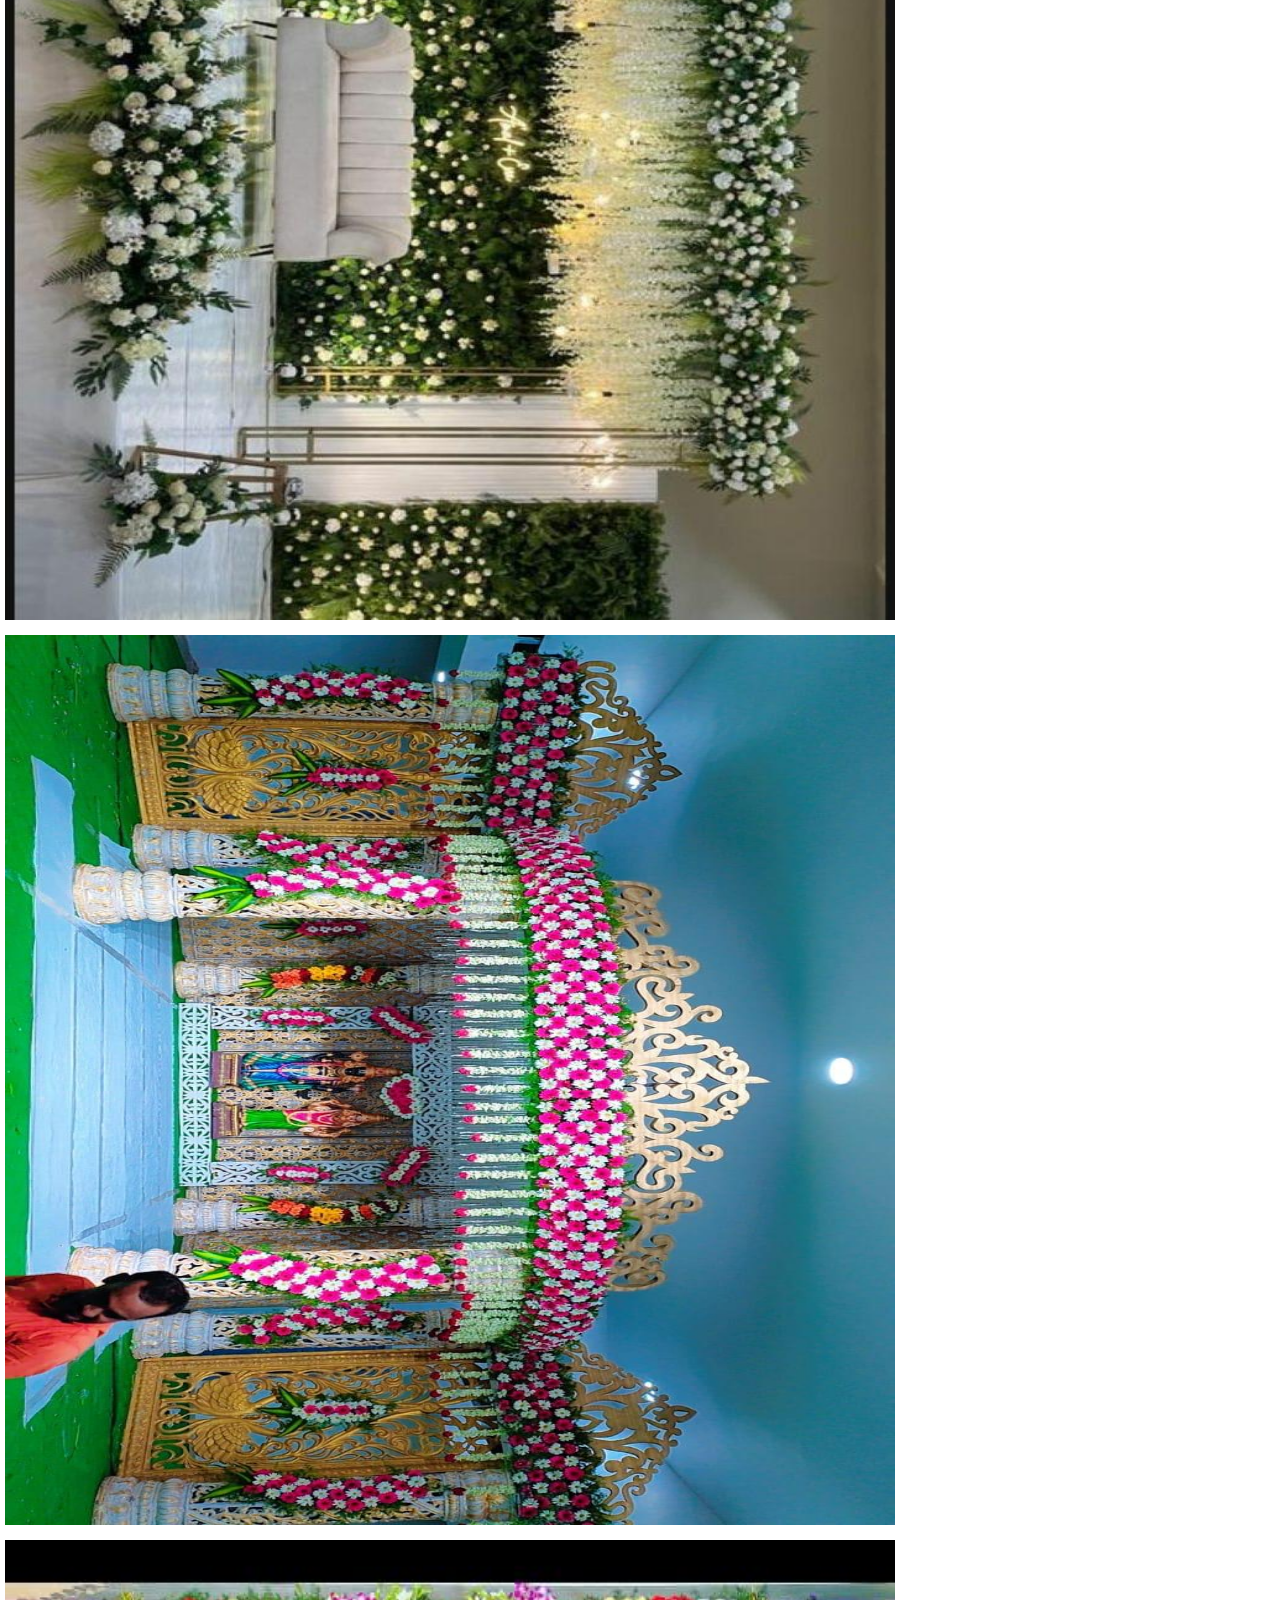
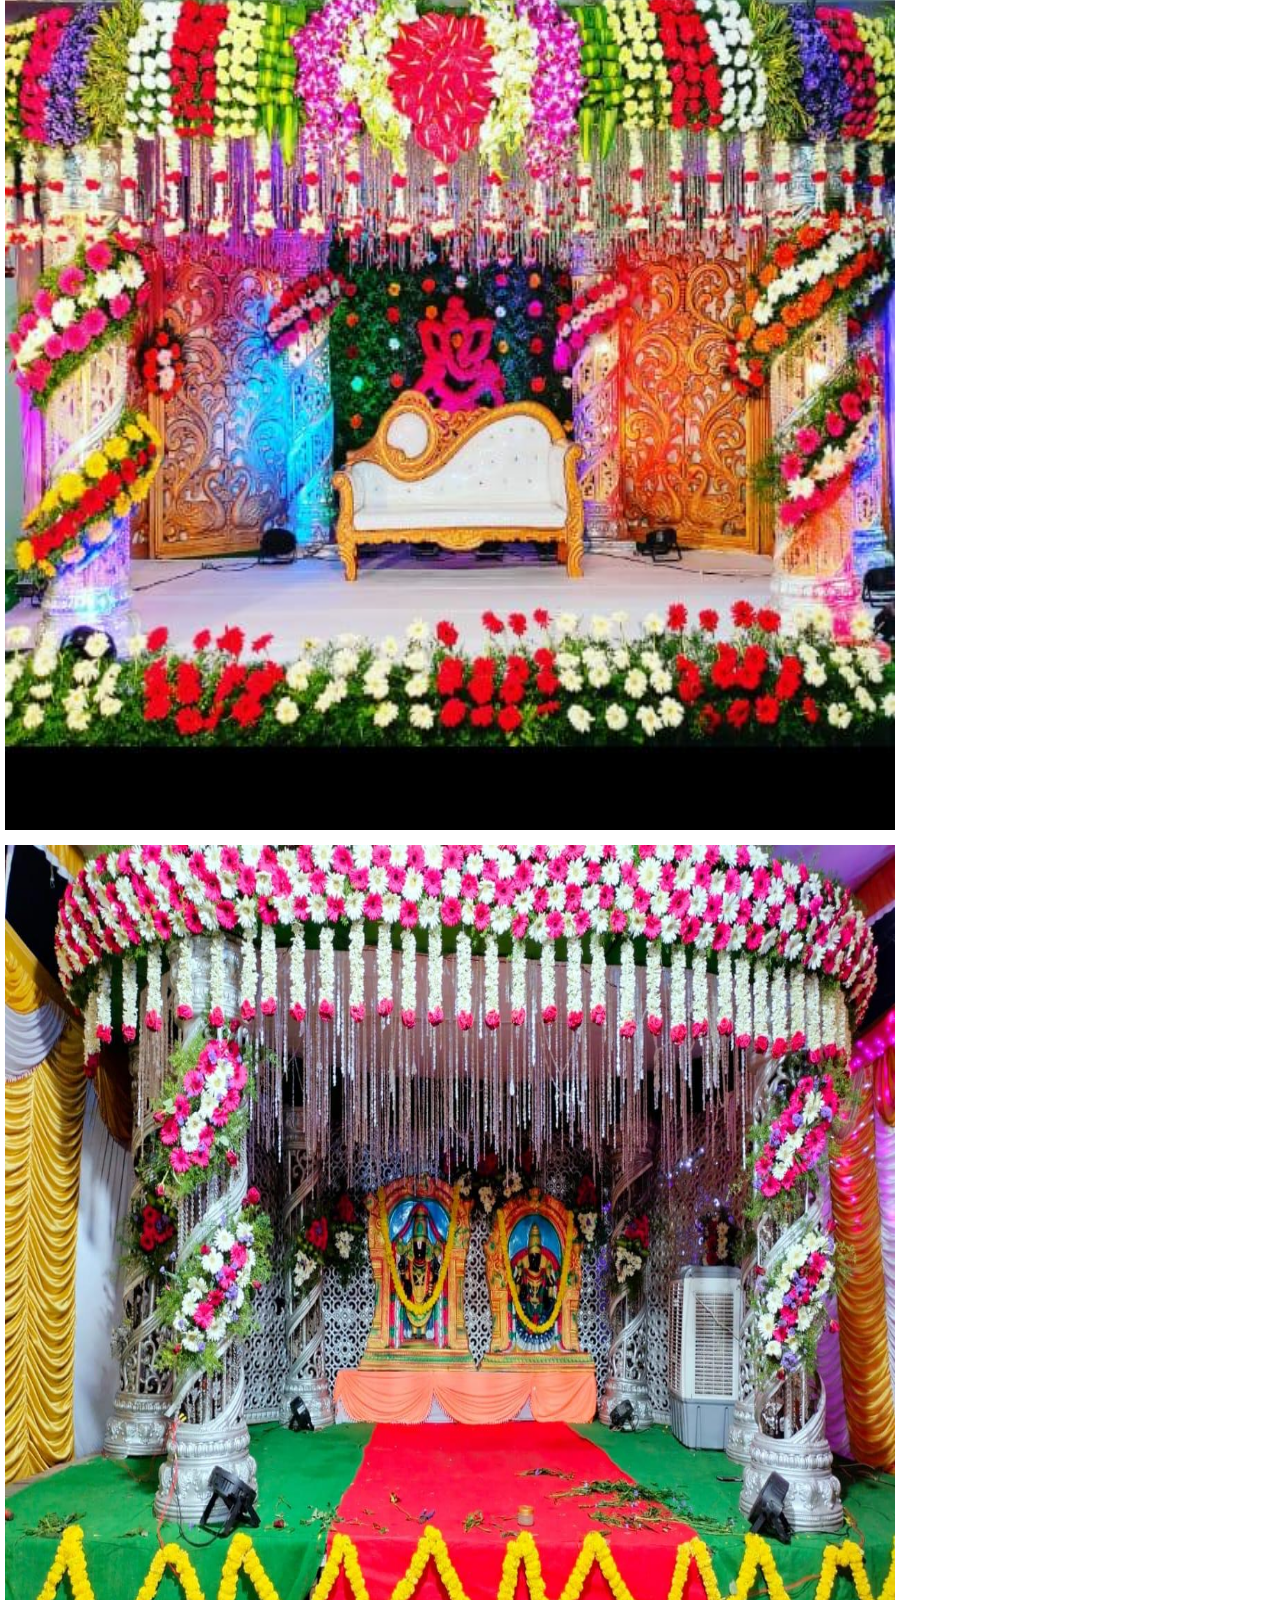
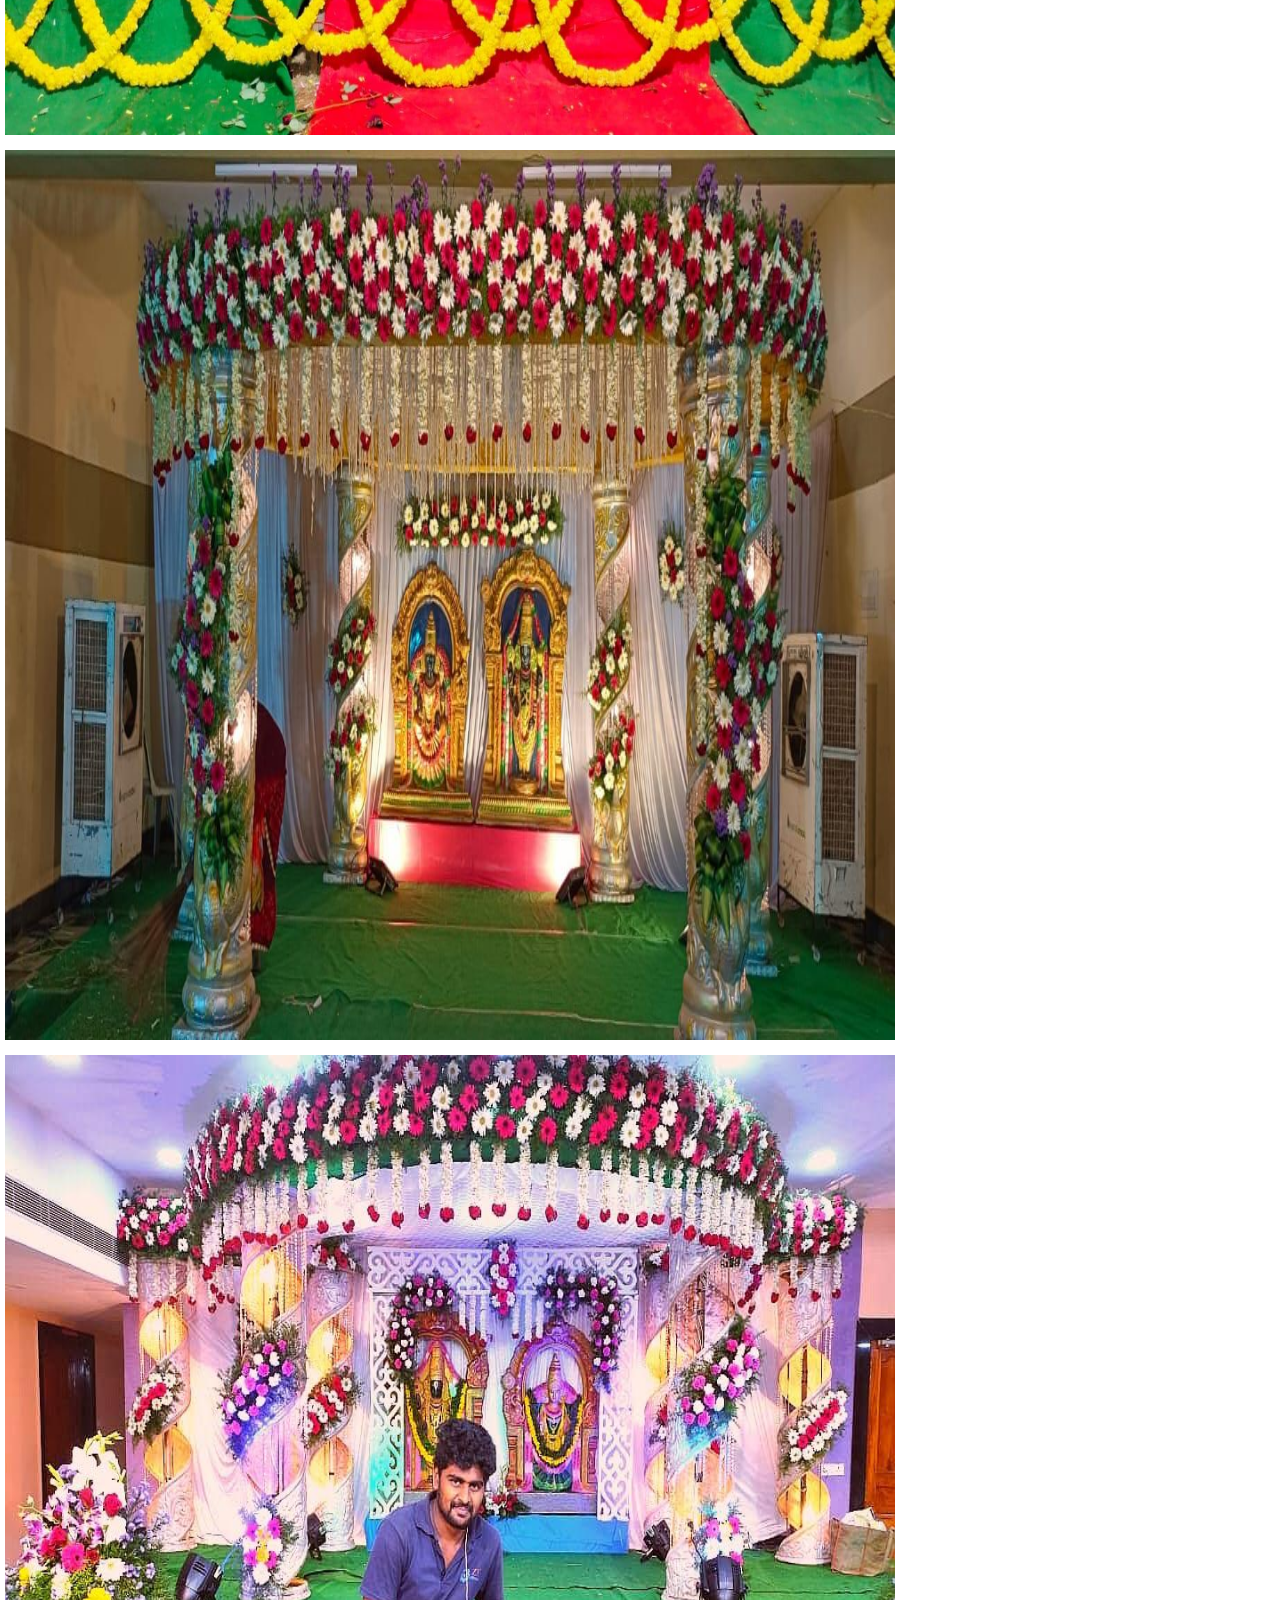
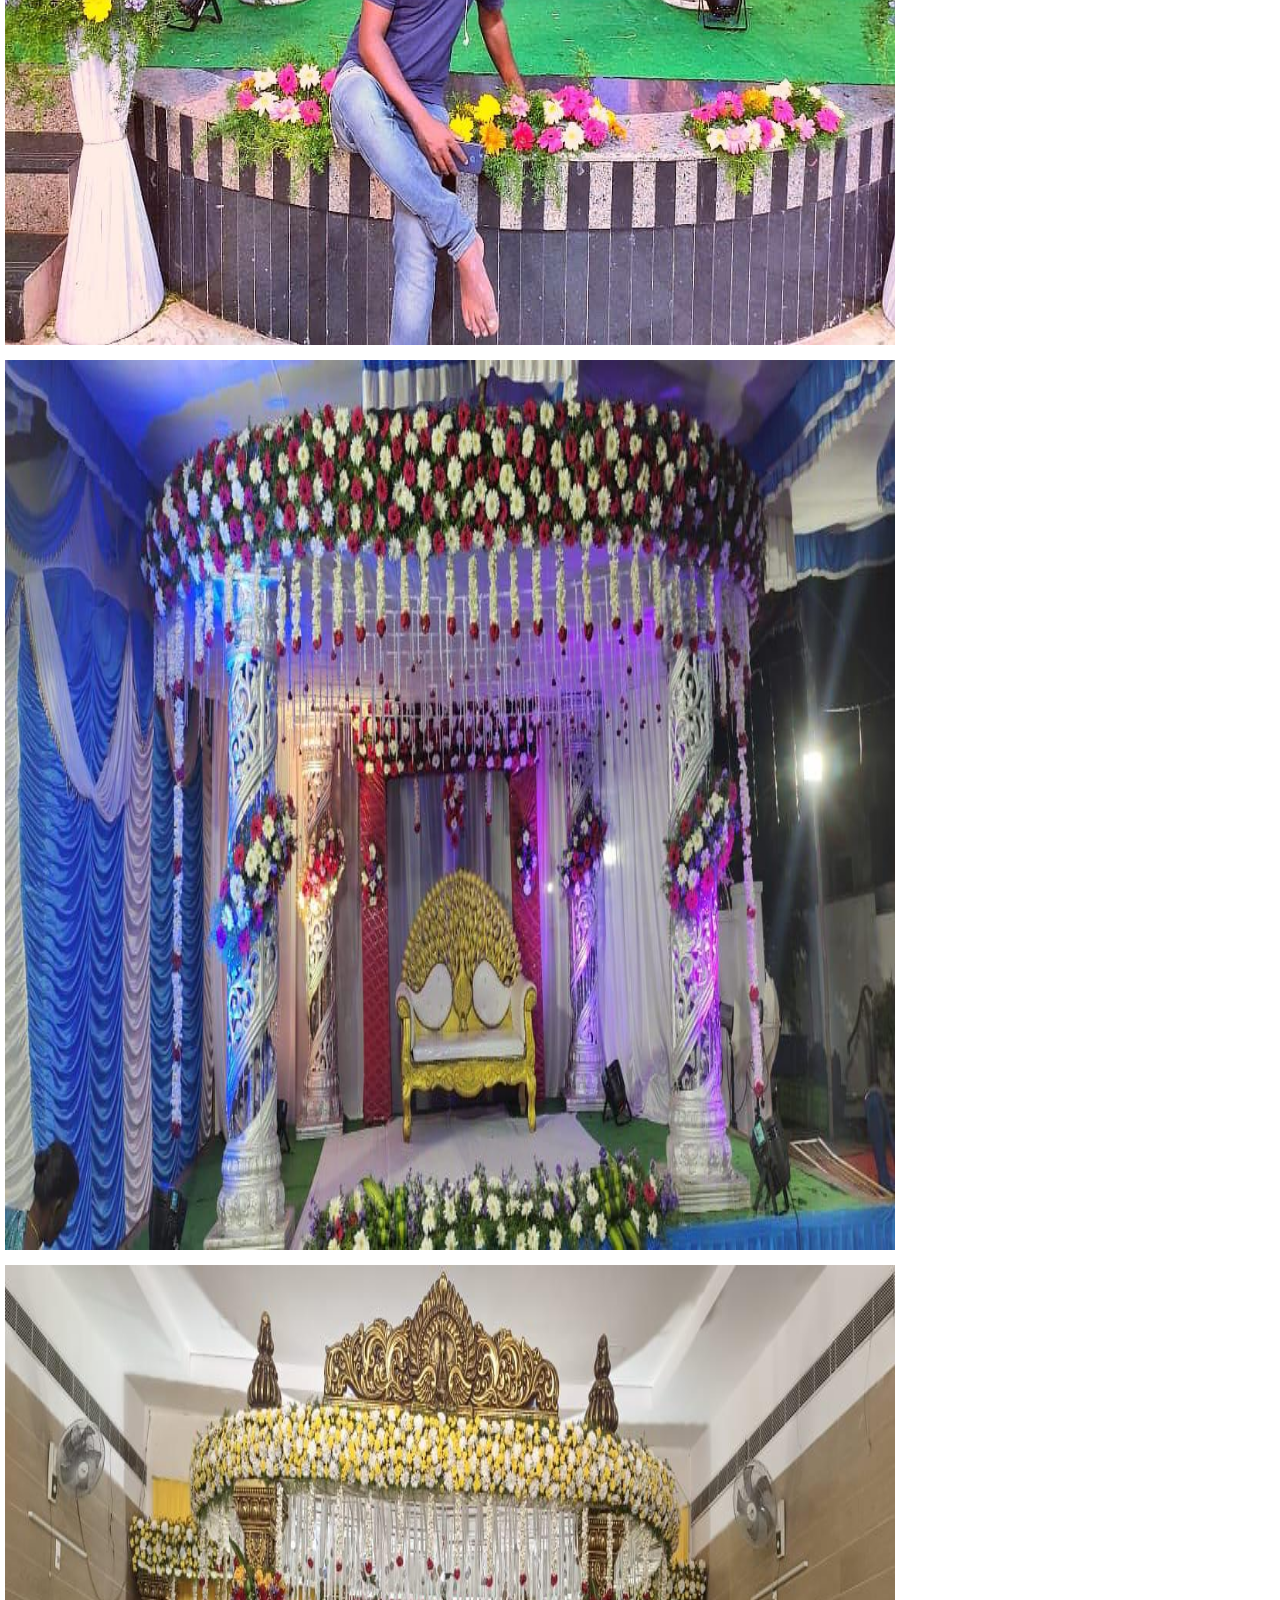
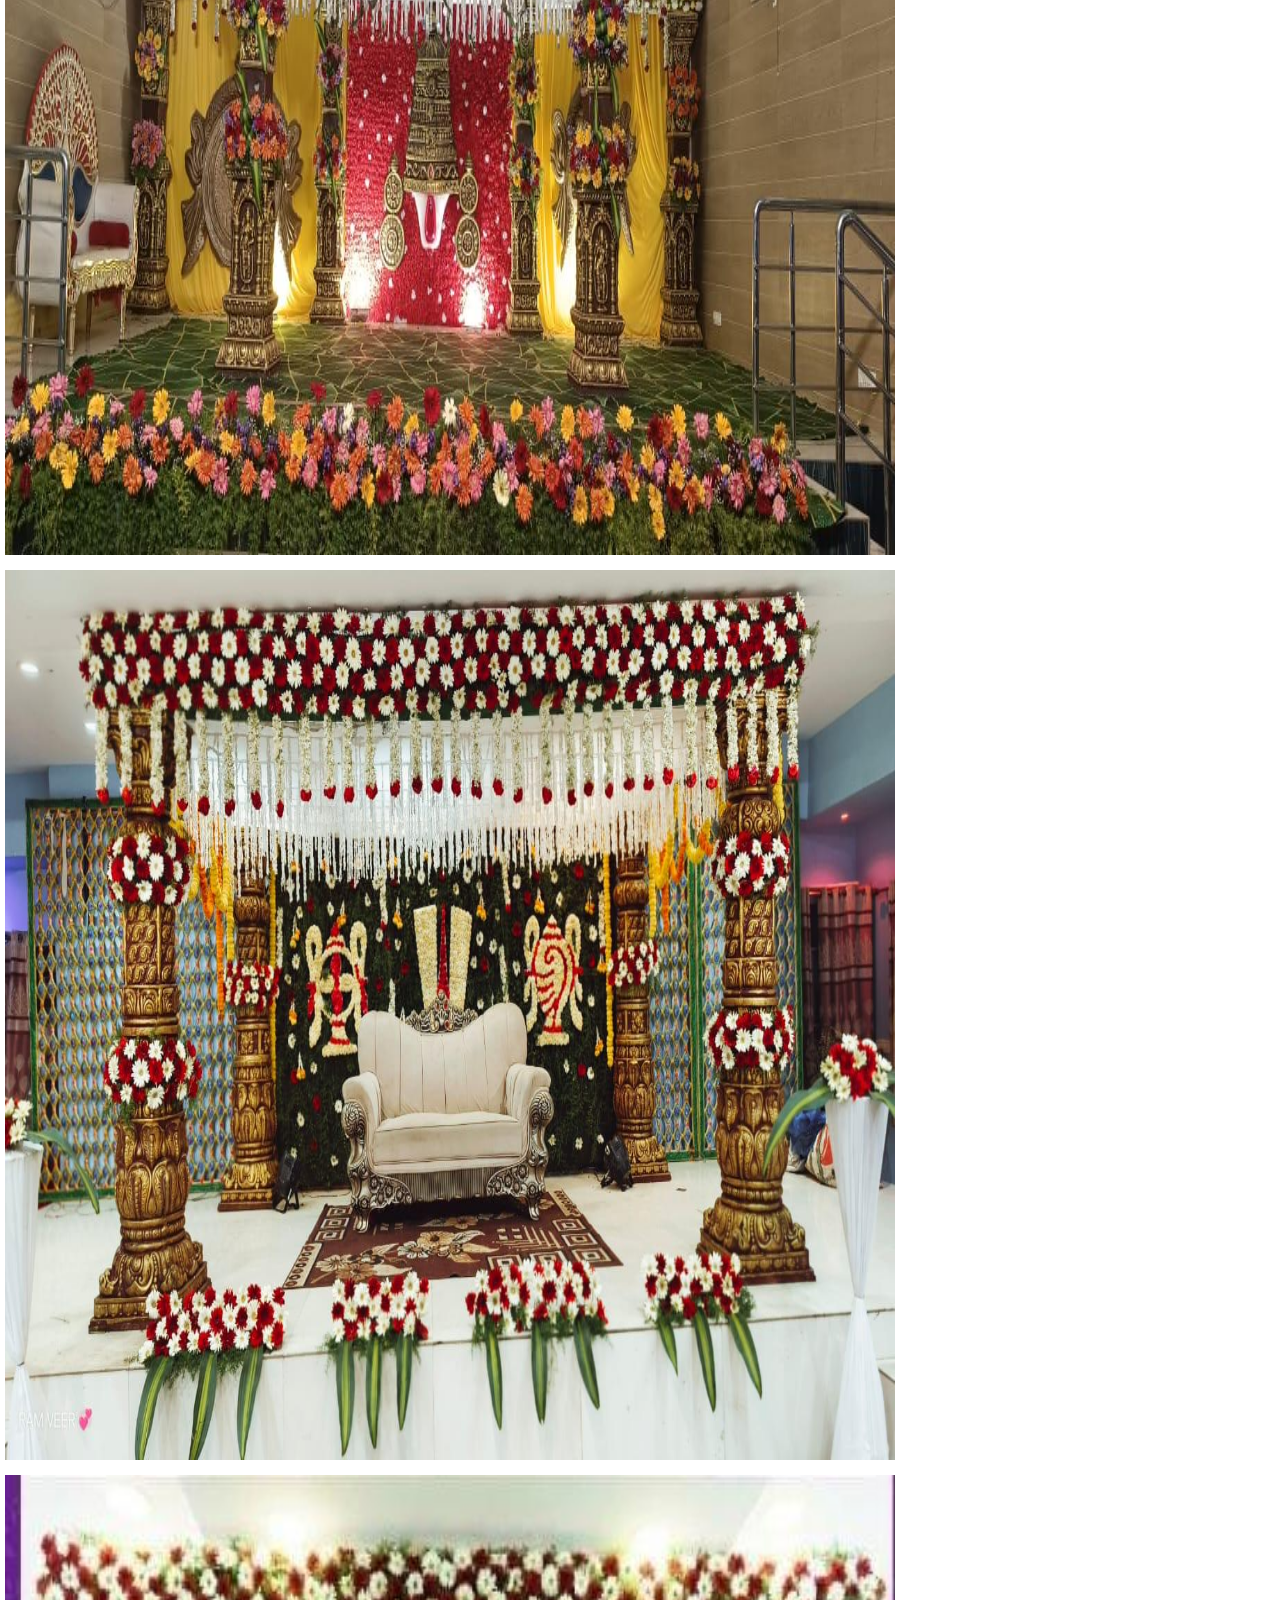
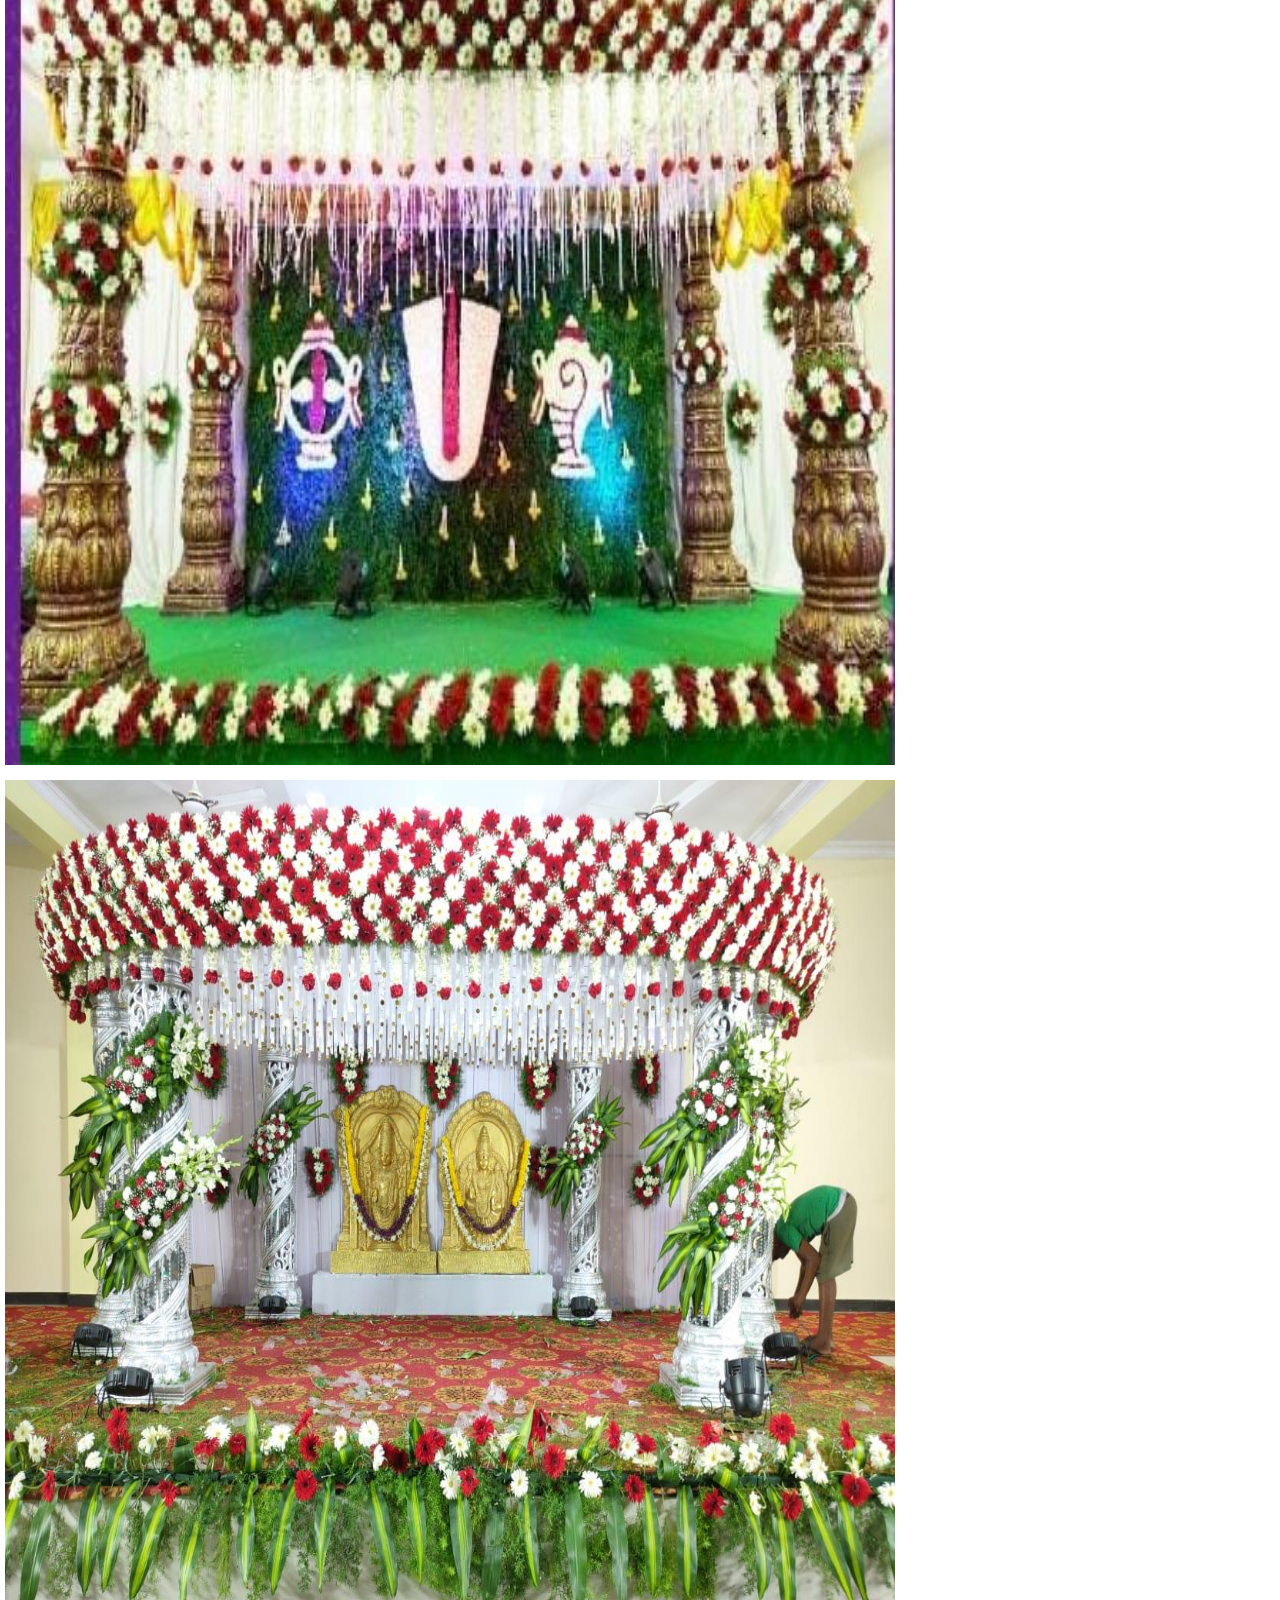
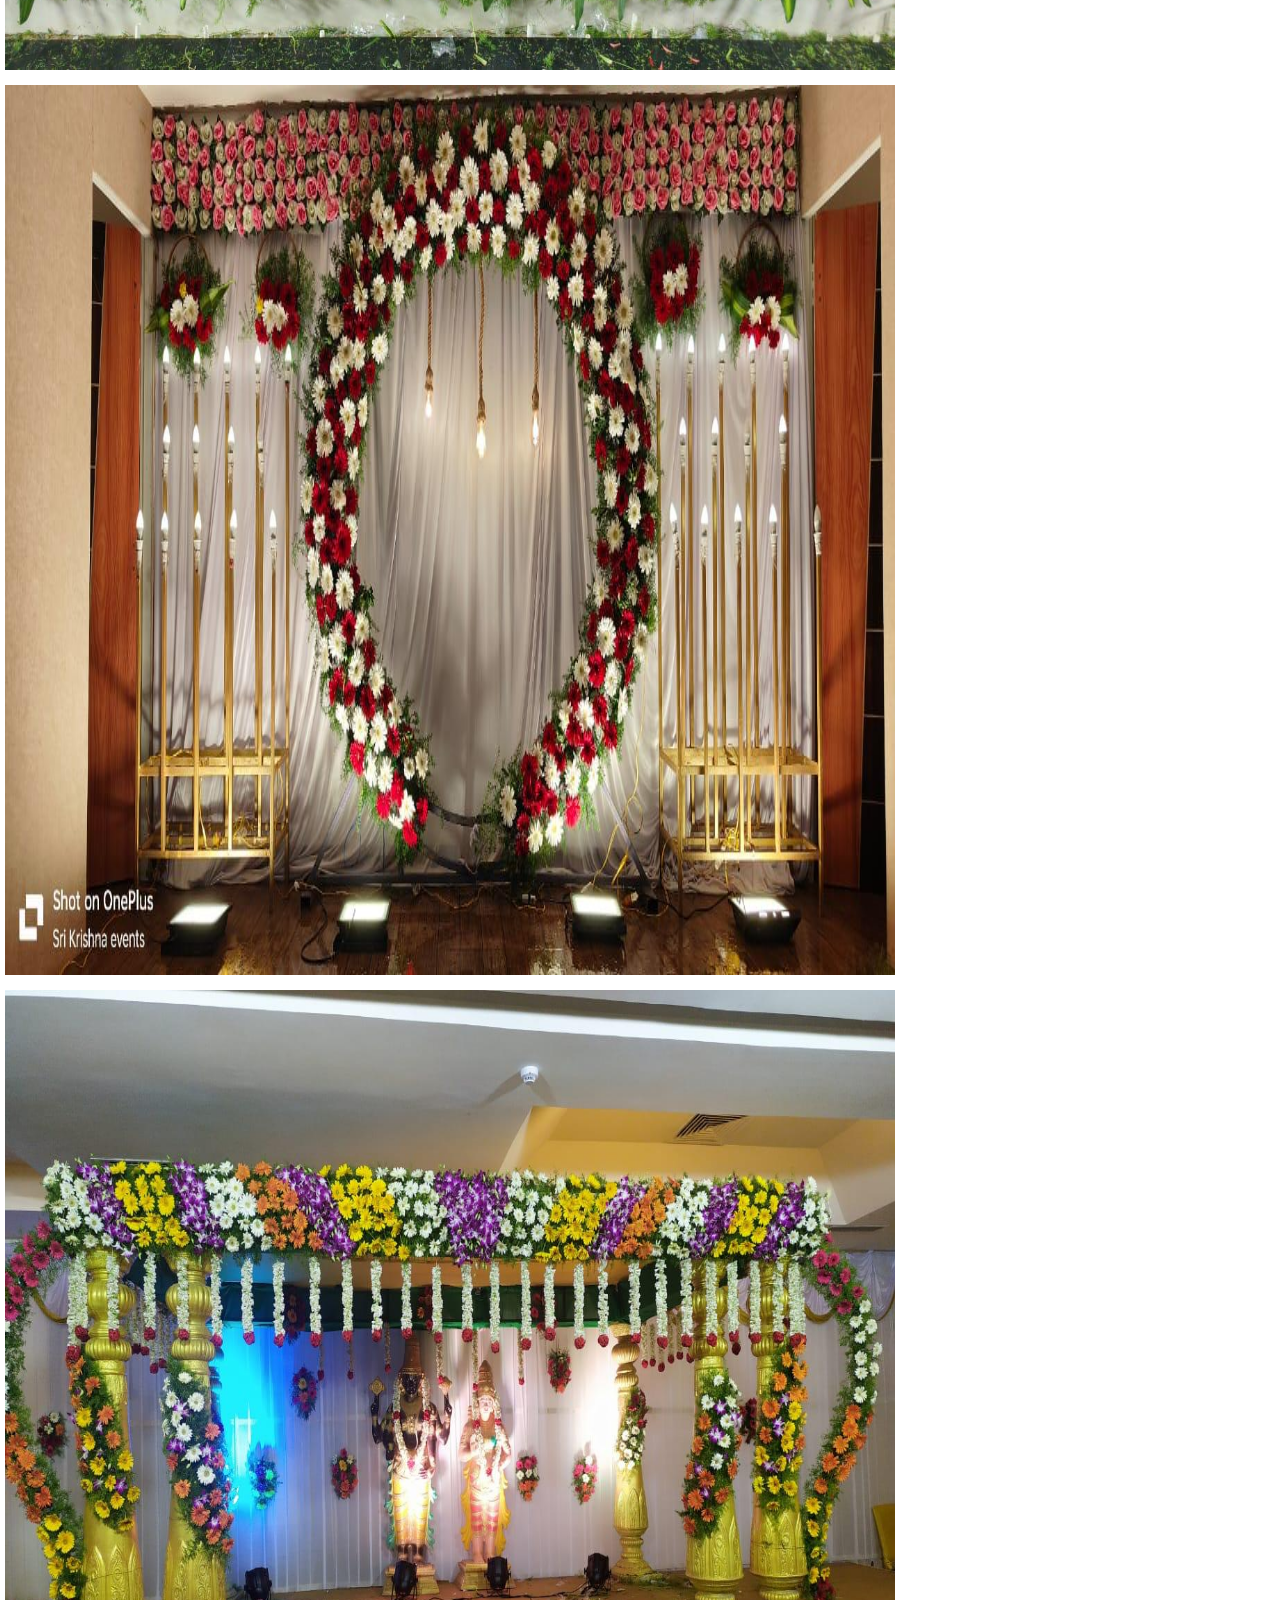
<file: marriage.html>
<!DOCTYPE html>
<html lang="en">
<head>
    <meta charset="UTF-8">
    <meta name="viewport" content="width=device-width, initial-scale=1.0">
    <title>Document</title>
    <link rel="stylesheet" href="index.css">
</head>
<body>
    
    
    <img src="./marriages/dp.jpeg" alt="" class="image">
    <img src="./marriages/1.jpeg" alt="" class="image">
    <img src="./marriages/2.jpeg" alt="" class="image">
    <img src="./marriages/3.jpeg" alt="" class="image">
    <img src="./marriages/4.jpeg" alt="" class="image">
    <img src="./marriages/5.jpeg" alt="" class="image">
    <img src="./marriages/6.jpeg" alt="" class="image">
    <img src="./marriages/7.jpeg" alt="" class="image">
    <img src="./marriages/9.jpeg" alt="" class="image">
    <img src="./marriages/10.jpeg" alt="" class="image">
    <img src="./marriages/11.jpeg" alt="" class="image">
    <img src="./marriages/12.jpeg" alt="" class="image">
    <img src="./marriages/13.jpeg" alt="" class="image">
    <img src="./marriages/14.jpeg" alt="" class="image">
    <img src="./marriages/15.jpeg" alt="" class="image">
    <img src="./marriages/16.jpeg" alt="" class="image">
    <img src="./marriages/17.jpeg" alt="" class="image">
    <img src="./marriages/18.jpeg" alt="" class="image">
    <img src="./marriages/19.jpeg" alt="" class="image">
    <img src="./marriages/20.jpeg" alt="" class="image">
    <img src="./marriages/21.jpeg" alt="" class="image">
    <img src="./marriages/22.jpeg" alt="" class="image">
    <img src="./marriages/23.jpeg" alt="" class="image">
    <img src="./marriages/24.jpeg" alt="" class="image">
    <img src="./marriages/25.jpeg" alt="" class="image">
    <img src="./marriages/26.jpeg" alt="" class="image">
    <img src="./marriages/27.jpeg" alt="" class="image">
    <img src="./marriages/28.jpeg" alt="" class="image">
    <img src="./marriages/29.jpeg" alt="" class="image">
    <img src="./marriages/30.jpeg" alt="" class="image">
    <img src="./marriages/31.jpeg" alt="" class="image">
    <img src="./marriages/32.jpeg" alt="" class="image">
    <img src="./marriages/33.jpeg" alt="" class="image">
    <img src="./marriages/34.jpeg" alt="" class="image">
    <img src="./marriages/35.jpeg" alt="" class="image">
    <img src="./marriages/36.jpeg" alt="" class="image">
    <img src="./marriages/37.jpeg" alt="" class="image">
    <img src="./marriages/38.jpeg" alt="" class="image">
    <img src="./marriages/39.jpeg" alt="" class="image">
    <img src="./marriages/40.jpeg" alt="" class="image">
    <img src="./marriages/41.jpeg" alt="" class="image">
    <img src="./marriages/42.jpeg" alt="" class="image">
    <img src="./marriages/43.jpeg" alt="" class="image">
    <img src="./marriages/44.jpeg" alt="" class="image">
    <img src="./marriages/45.jpeg" alt="" class="image">
    <img src="./marriages/46.jpeg" alt="" class="image">
    <img src="./marriages/47.jpeg" alt="" class="image">
    <img src="./marriages/48.jpeg" alt="" class="image">
    <img src="./marriages/49.jpeg" alt="" class="image">
    <img src="./marriages/50.jpeg" alt="" class="image">
    <img src="./marriages/51.jpeg" alt="" class="image">
    <img src="./marriages/52.jpeg" alt="" class="image">
    <img src="./marriages/53.jpeg" alt="" class="image">
    <img src="./marriages/54.jpeg" alt="" class="image">
    <img src="./marriages/55.jpeg" alt="" class="image">
    <img src="./marriages/56.jpeg" alt="" class="image">
    <img src="./marriages/57.jpeg" alt="" class="image">
    <img src="./marriages/58.jpeg" alt="" class="image">
    <img src="./marriages/59.jpeg" alt="" class="image">
    <img src="./marriages/60.jpeg" alt="" class="image">
    <img src="./marriages/61.jpeg" alt="" class="image">
    <img src="./marriages/62.jpeg" alt="" class="image">
    <img src="./marriages/63.jpeg" alt="" class="image">
    <img src="./marriages/64.jpeg" alt="" class="image">
    <img src="./marriages/65.jpeg" alt="" class="image">
    <img src="./marriages/66.jpeg" alt="" class="image">
    <img src="./marriages/67.jpeg" alt="" class="image">
    <img src="./marriages/68.jpeg" alt="" class="image">
    <img src="./marriages/69.jpeg" alt="" class="image">
    <img src="./marriages/33.jpeg" alt="" class="image">


</body>
</html>
</file>
<file: index.css>
* {
    margin: 0;
    padding: 0;
    box-sizing: border-box;
}

body{
    background-image:url(./event\ logo.png);
    font-size: 18px;
    font-family: Arial, sans-serif;
    position: relative;
    background-attachment: fixed;
    
}
.container {
    background-color: rgb(3, 46, 46);
    width: 100%;
    display: flex;
    justify-content: space-between;
    align-items: center;
    padding: 15px 20px;
    flex-wrap: wrap; /* important */
}

.title h1 {
    color: white;
    font-size: 34px;
}

.contact {
    color: white;
    text-align: right;
    font-size: 16px;
}


@media (max-width: 768px) {

    .container {
        flex-direction: column;
        text-align: center;
    }

    .contact {
        text-align: center;
        margin-top: 10px;
        font-size: 14px;
    }

    .title h1 {
        font-size: 20px;
    }
}

.contact p {
    margin: 3px 0;
}

/* Heading */
h1 {
    color: white;
}
h2{
     color: white;
    
}

/* Event section */

.event{
    border-color: aquamarine;
}
.mywebsite{
    display: flex;
    justify-content: center;
    align-items: center;
    /* margin-top: 2%; */
    /* background-image:url(./event\ logo.png); */
}
a{
    display: flex;
    justify-content: center;
    align-items: center;
    text-decoration: none;
}

/* Images */
.event img  {
    width: 100%;
    max-width: 550px;
    height: auto;
    border: 2px solid rgb(77, 3, 3);
    border-radius: 10px;
    margin-bottom: 20px;
    margin: 20px;
    
}

/* Birthday shadow */
.event:nth-child(2) img {
    box-shadow: 2px 5px 12px 5px rgb(154, 240, 105);
}

/* Marriage shadow */
.event:nth-child(3) img {
    box-shadow: 2px 5px 12px 5px rgb(240, 215, 105);
}

/* Button */
button {
    padding: 15px 25px;
    font-size: 16px;
    font-weight: bold;
    border-radius: 20px;
    border: none;
    cursor: pointer;
    margin-left: 20px;
    margin-bottom: 20px;
}

/* Tablets */
@media (max-width: 768px) {
    body {
        font-size: 16px;
    }
}

/* Mobile */
@media (max-width: 480px) {
    body {
        font-size: 14px;
    }

    button {
        width: 90%;
    }
}

.image  {
    padding: 5px;
    width: 100vh;
    height: 100vh;
}
</file>
